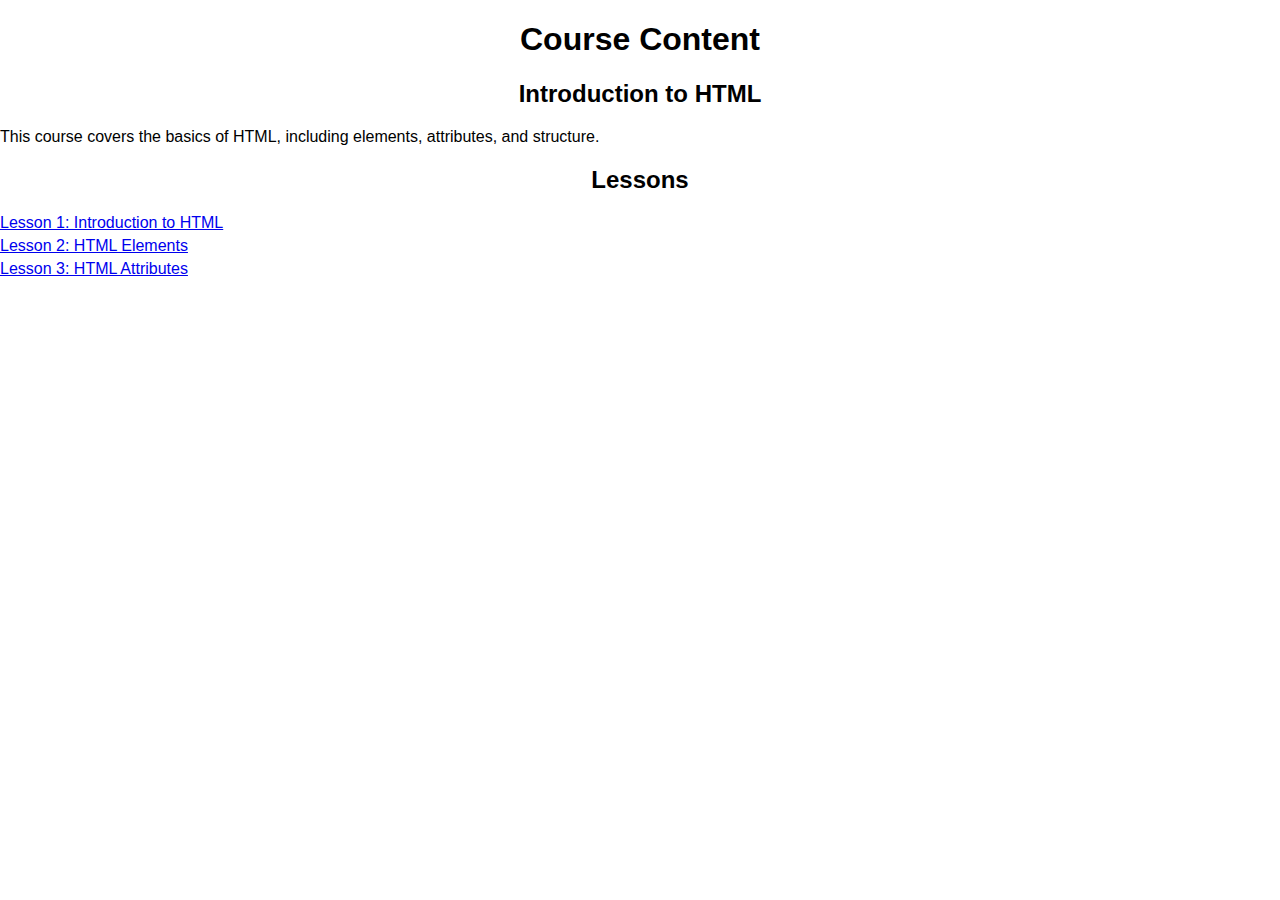
<file: course-content.html>
<!DOCTYPE html>
<html lang="en">
<head>
    <meta charset="UTF-8">
    <meta name="viewport" content="width=device-width, initial-scale=1.0">
    <title>Course Content</title>
    <!-- Link to your CSS file -->
    <link rel="stylesheet" href="style.css">
</head>
<body>
    <header>
        <h1>Course Content</h1>
        <!-- Add any navigation links here if needed -->
    </header>
    <main>
        <section id="course-details">
            <h2>Introduction to HTML</h2>
            <p>This course covers the basics of HTML, including elements, attributes, and structure.</p>
        </section>
        <section id="lessons">
            <h2>Lessons</h2>
            <ul>
                <li><a href="#">Lesson 1: Introduction to HTML</a></li>
                <li><a href="#">Lesson 2: HTML Elements</a></li>
                <li><a href="#">Lesson 3: HTML Attributes</a></li>
                <!-- Add more lessons as needed -->
            </ul>
        </section>
    </main>
    <!-- Link to your JavaScript file -->
    <script src="script.js"></script>
</body>
</html>
</file>
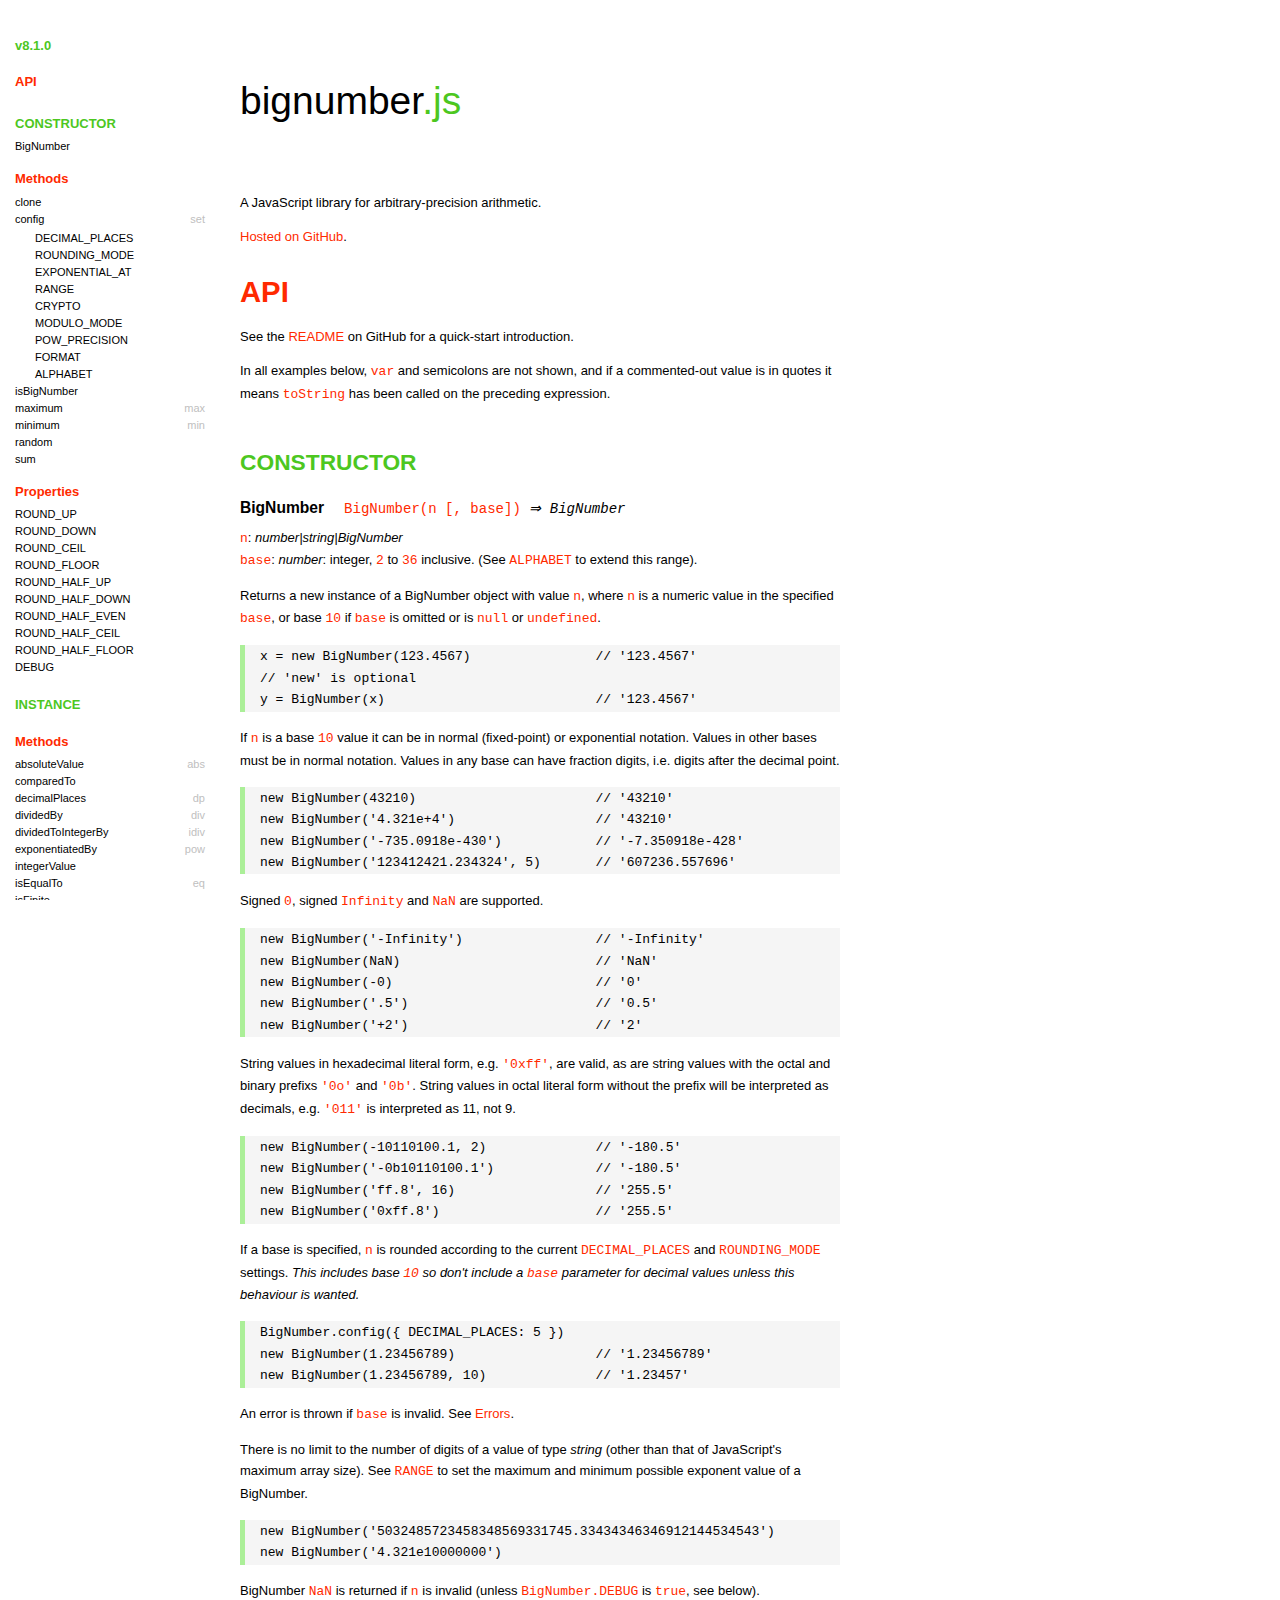
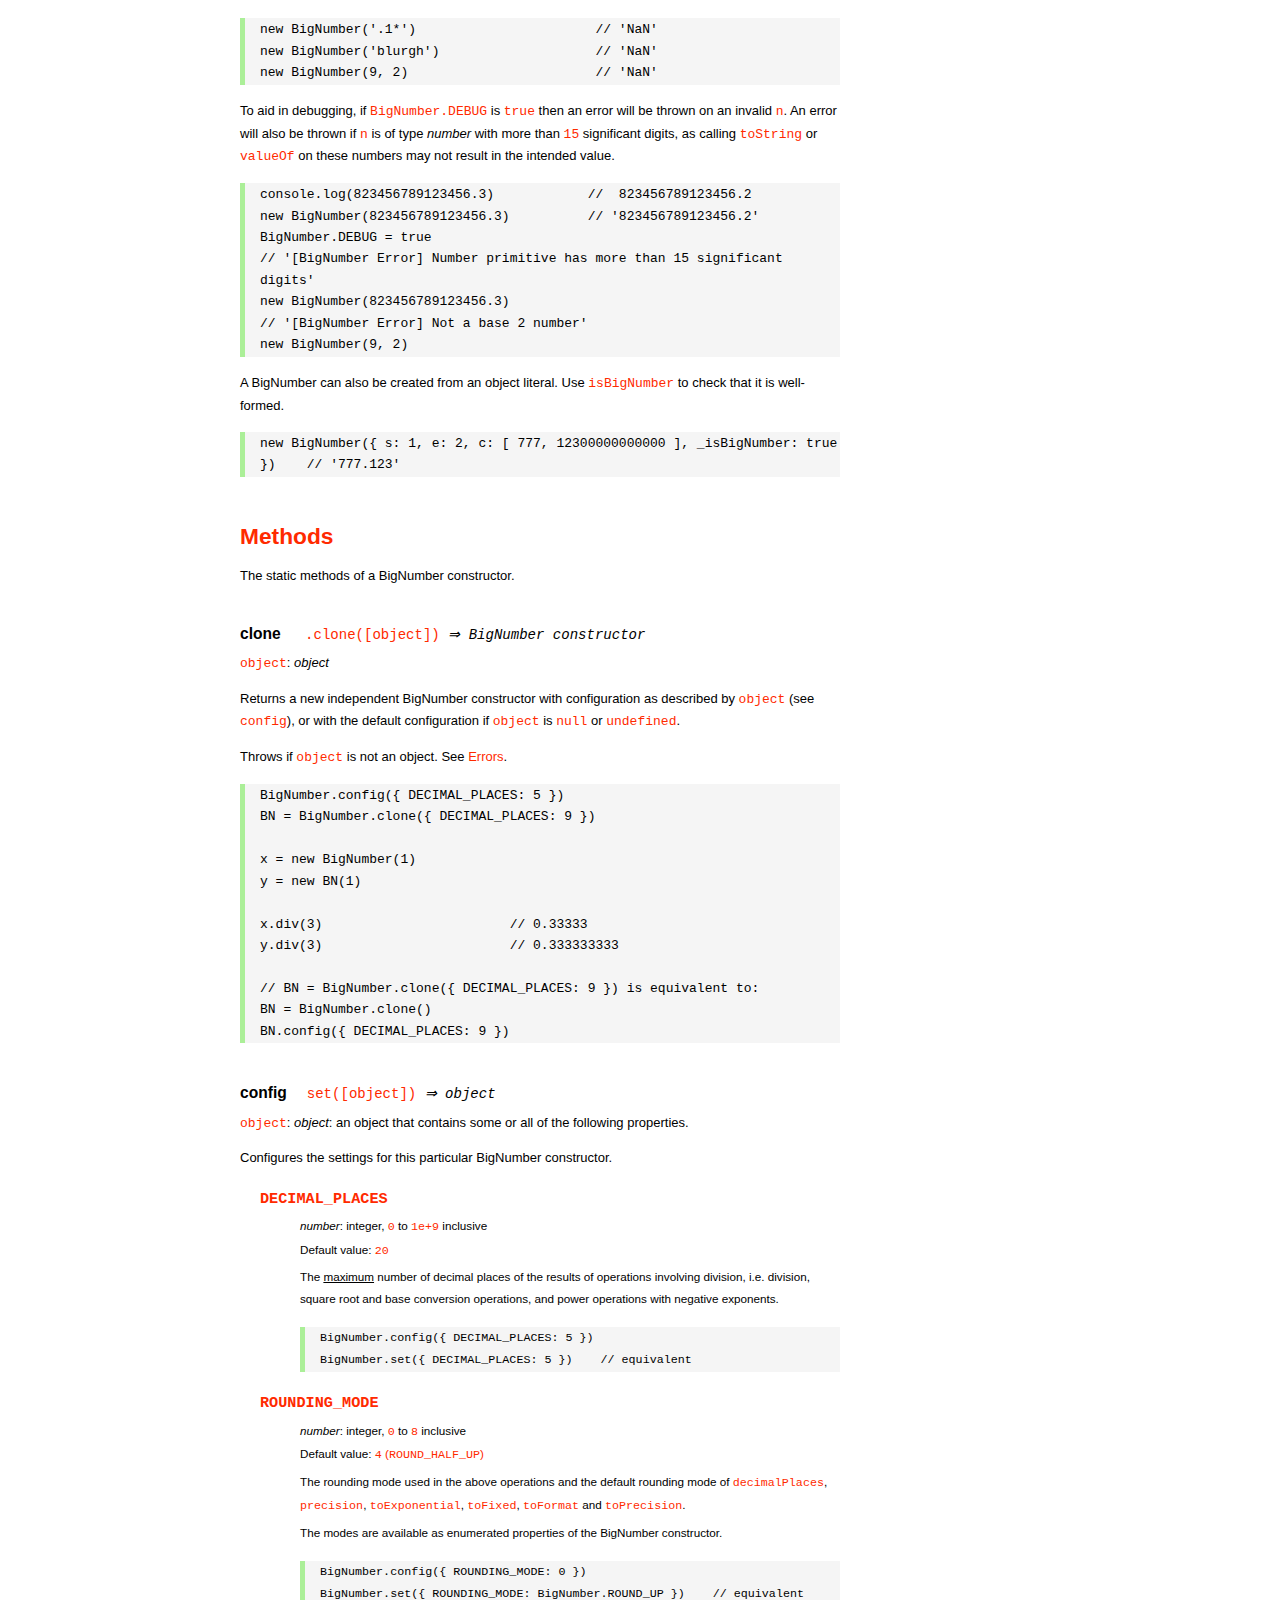
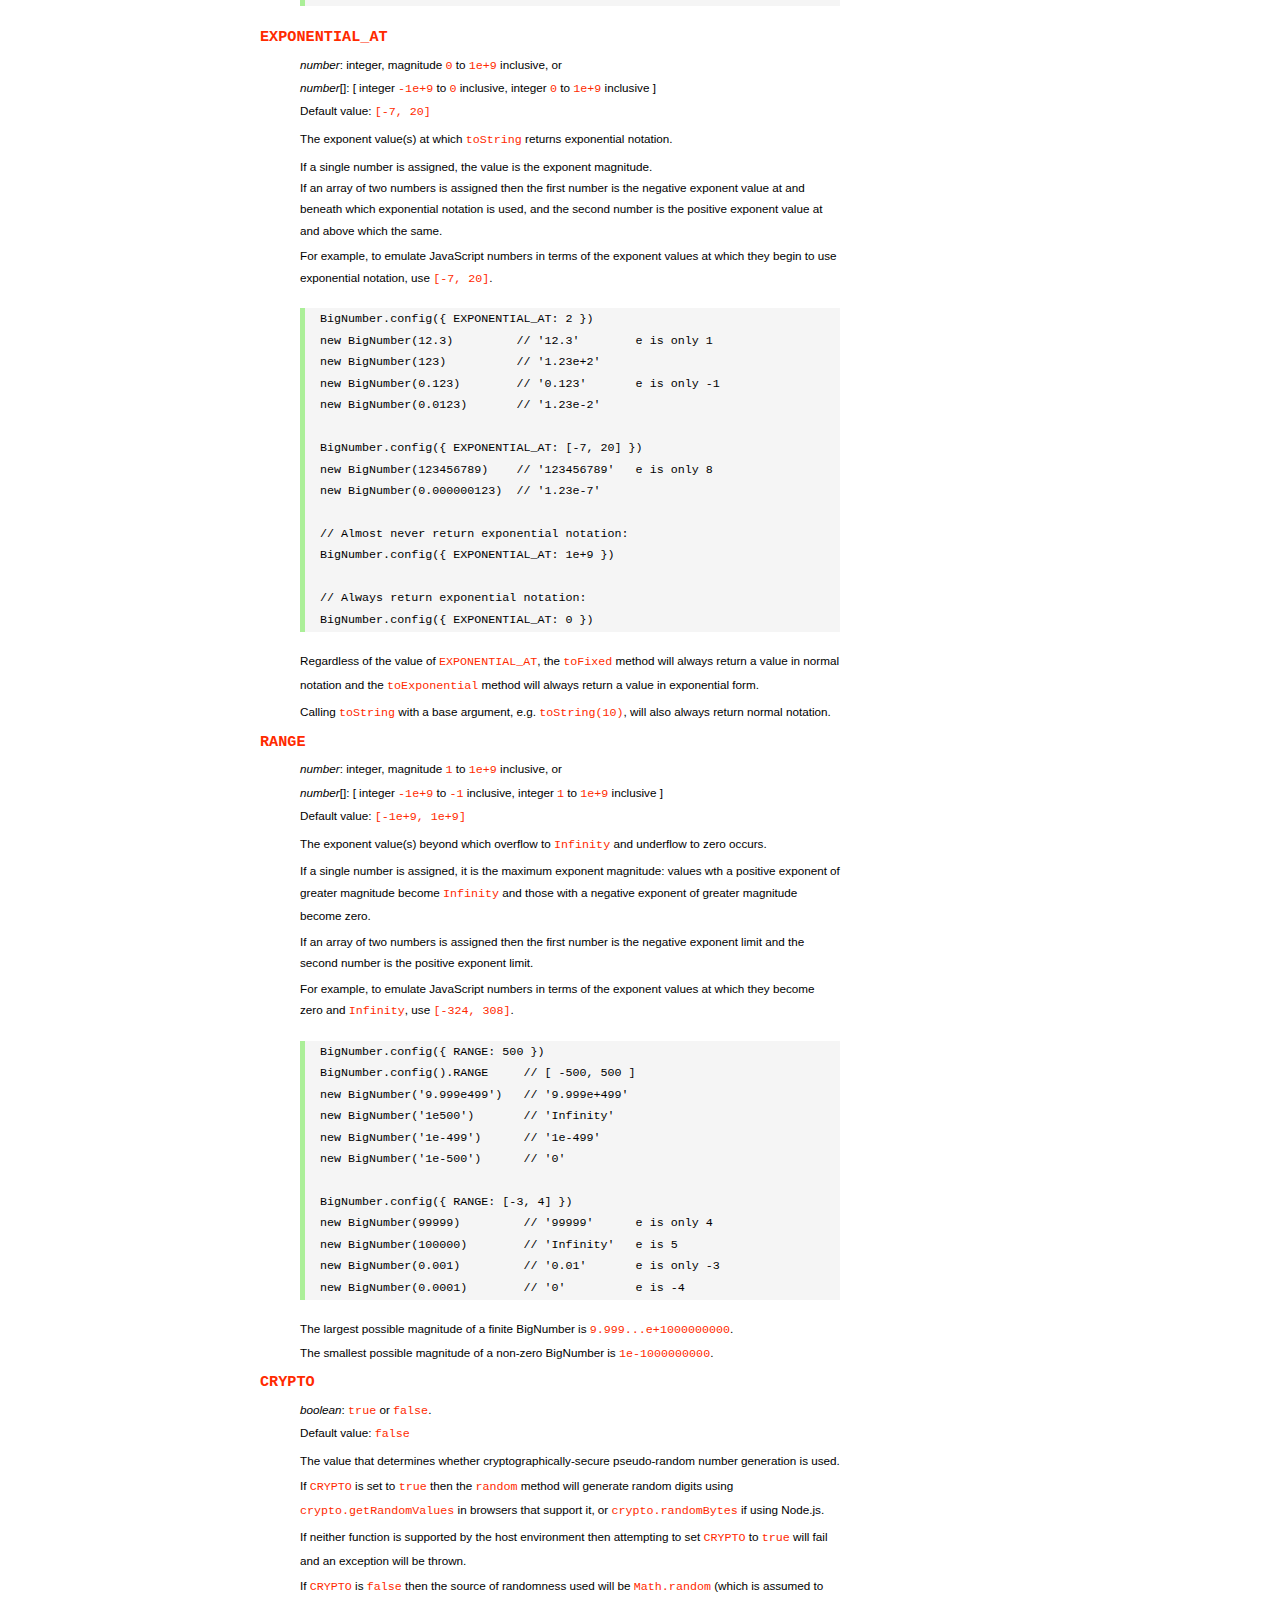
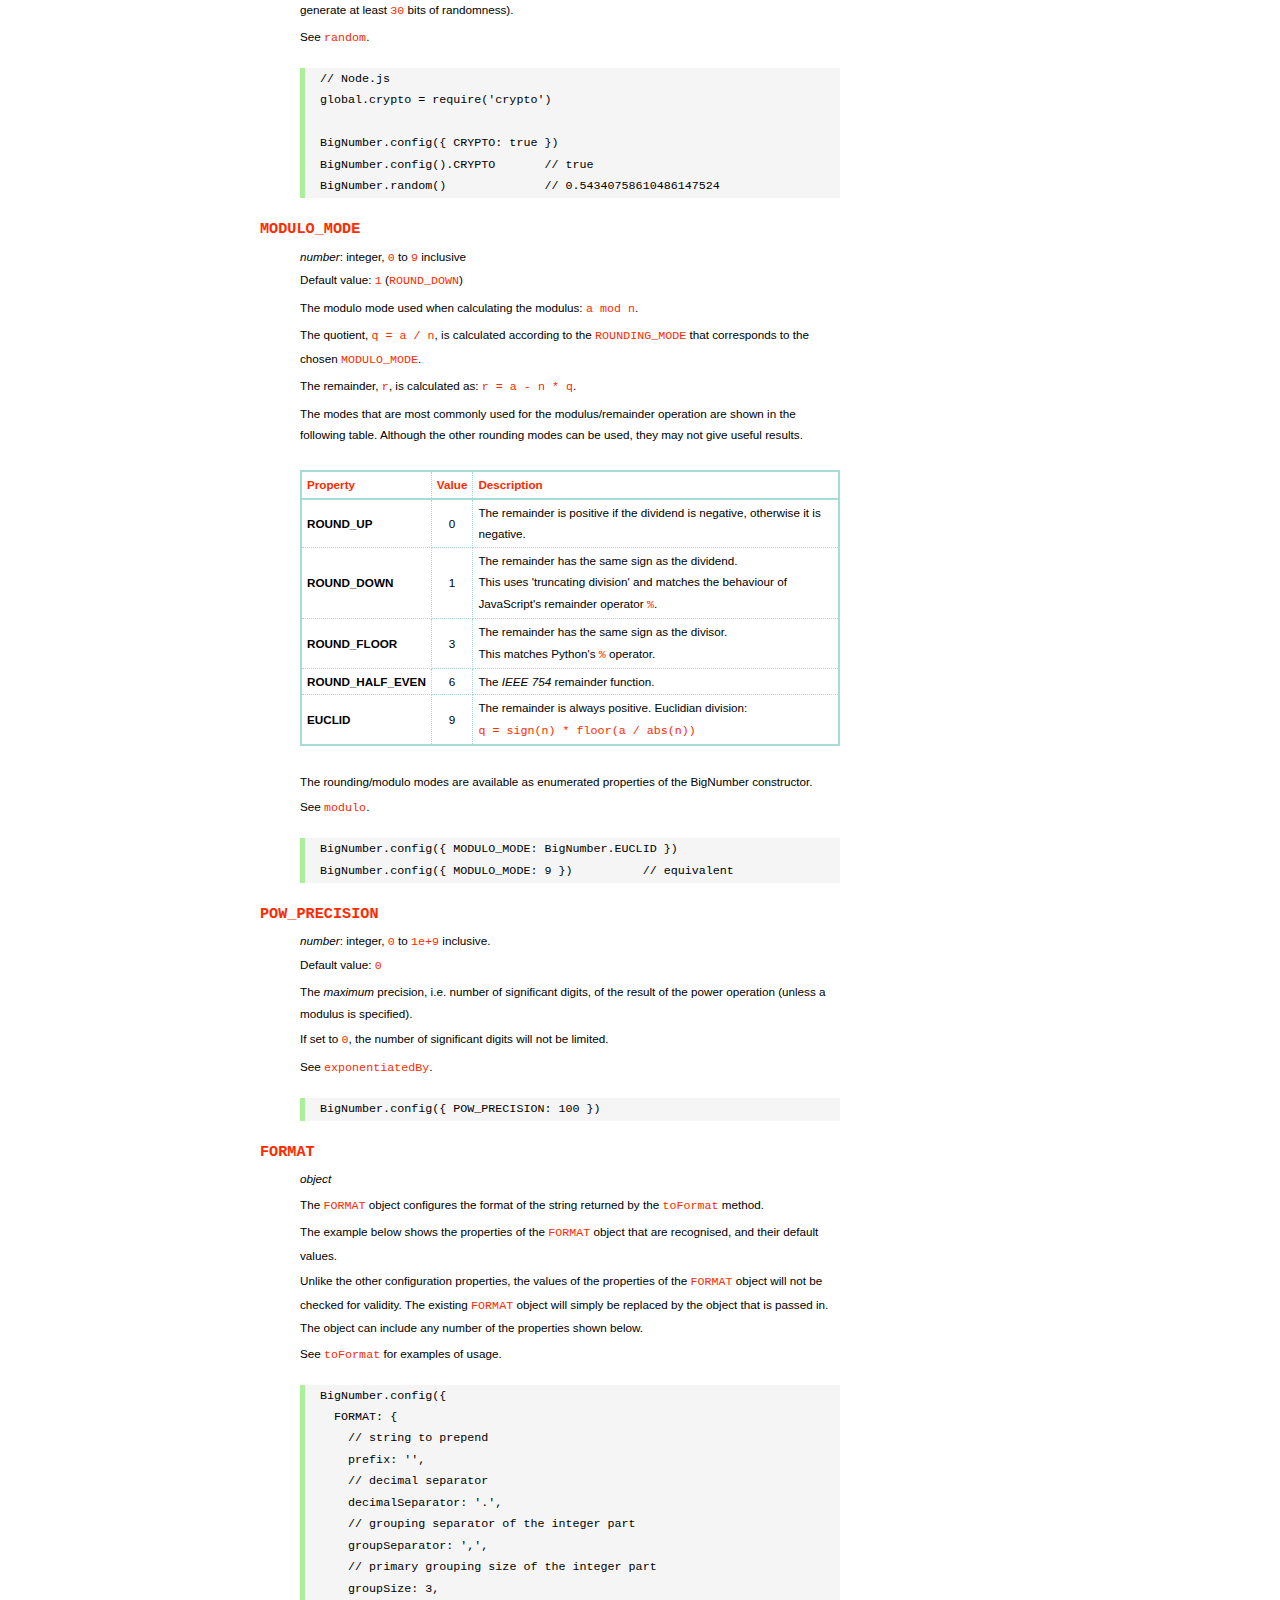
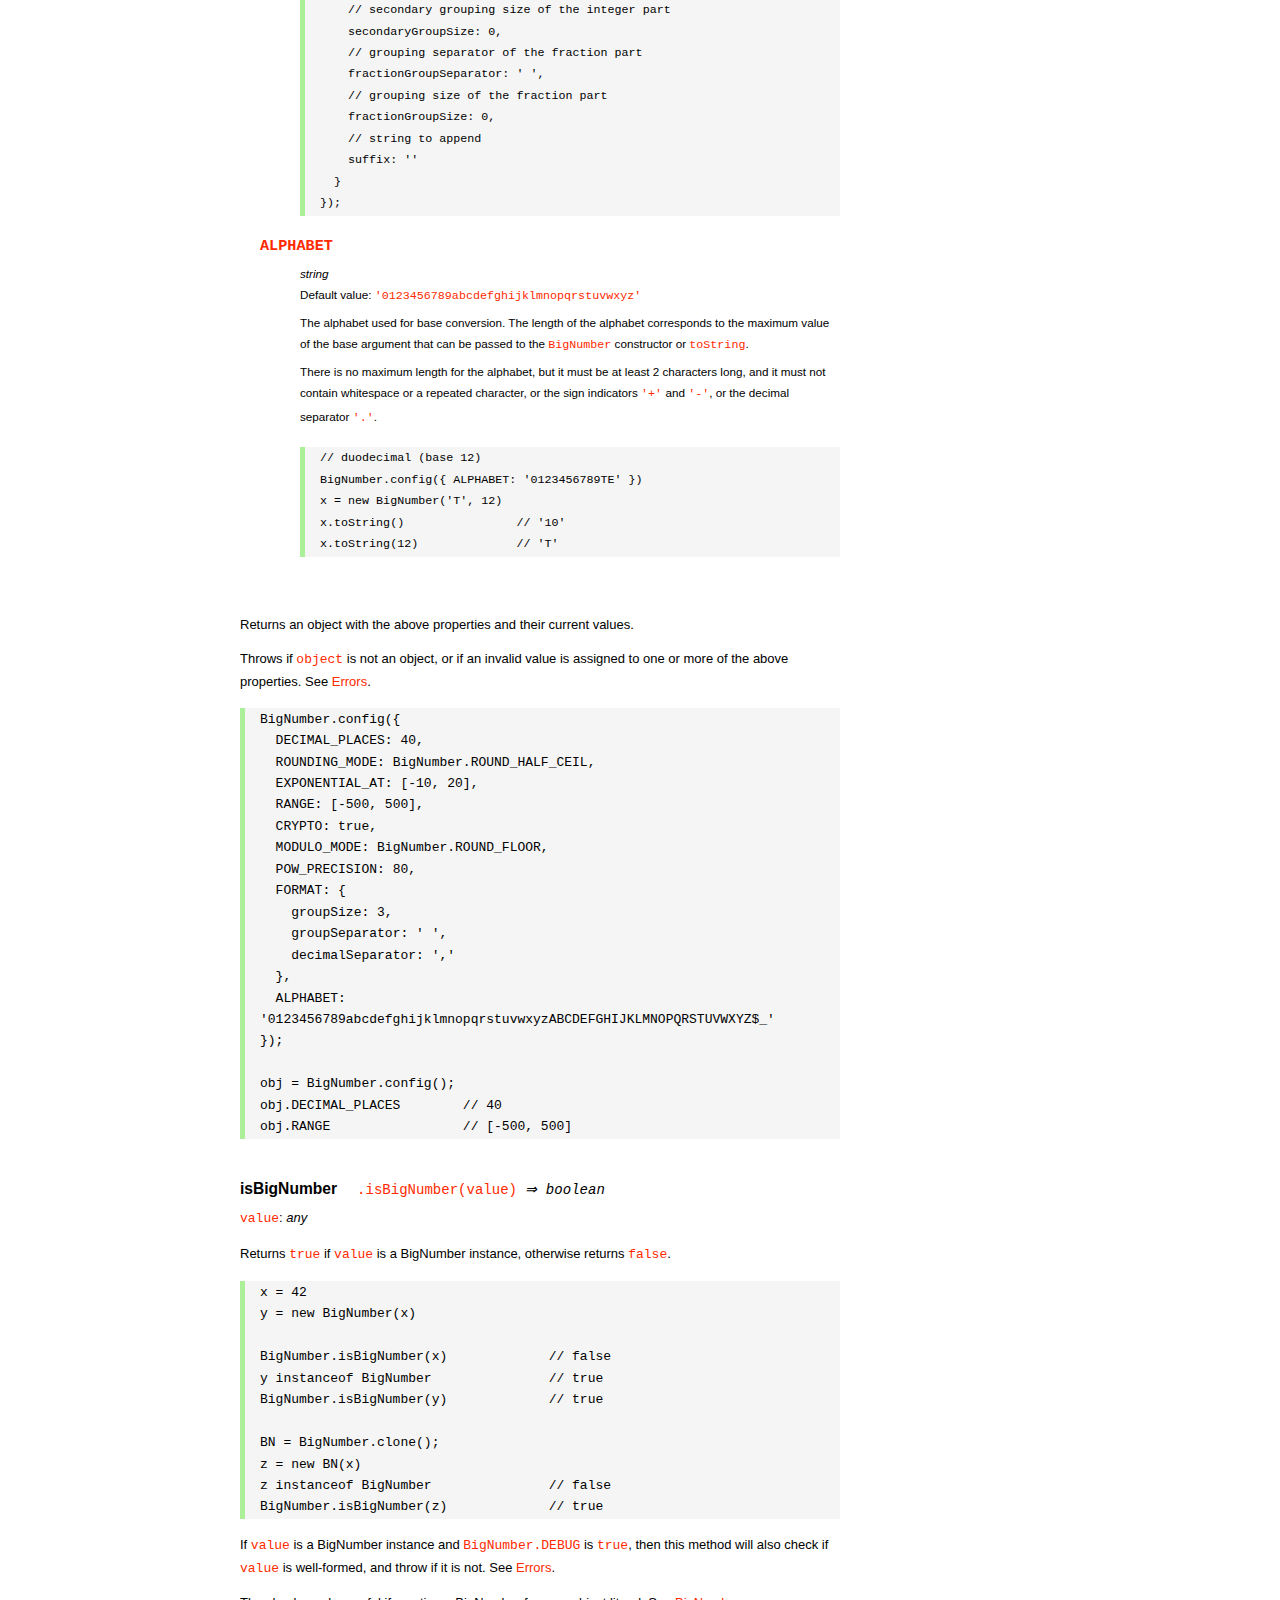
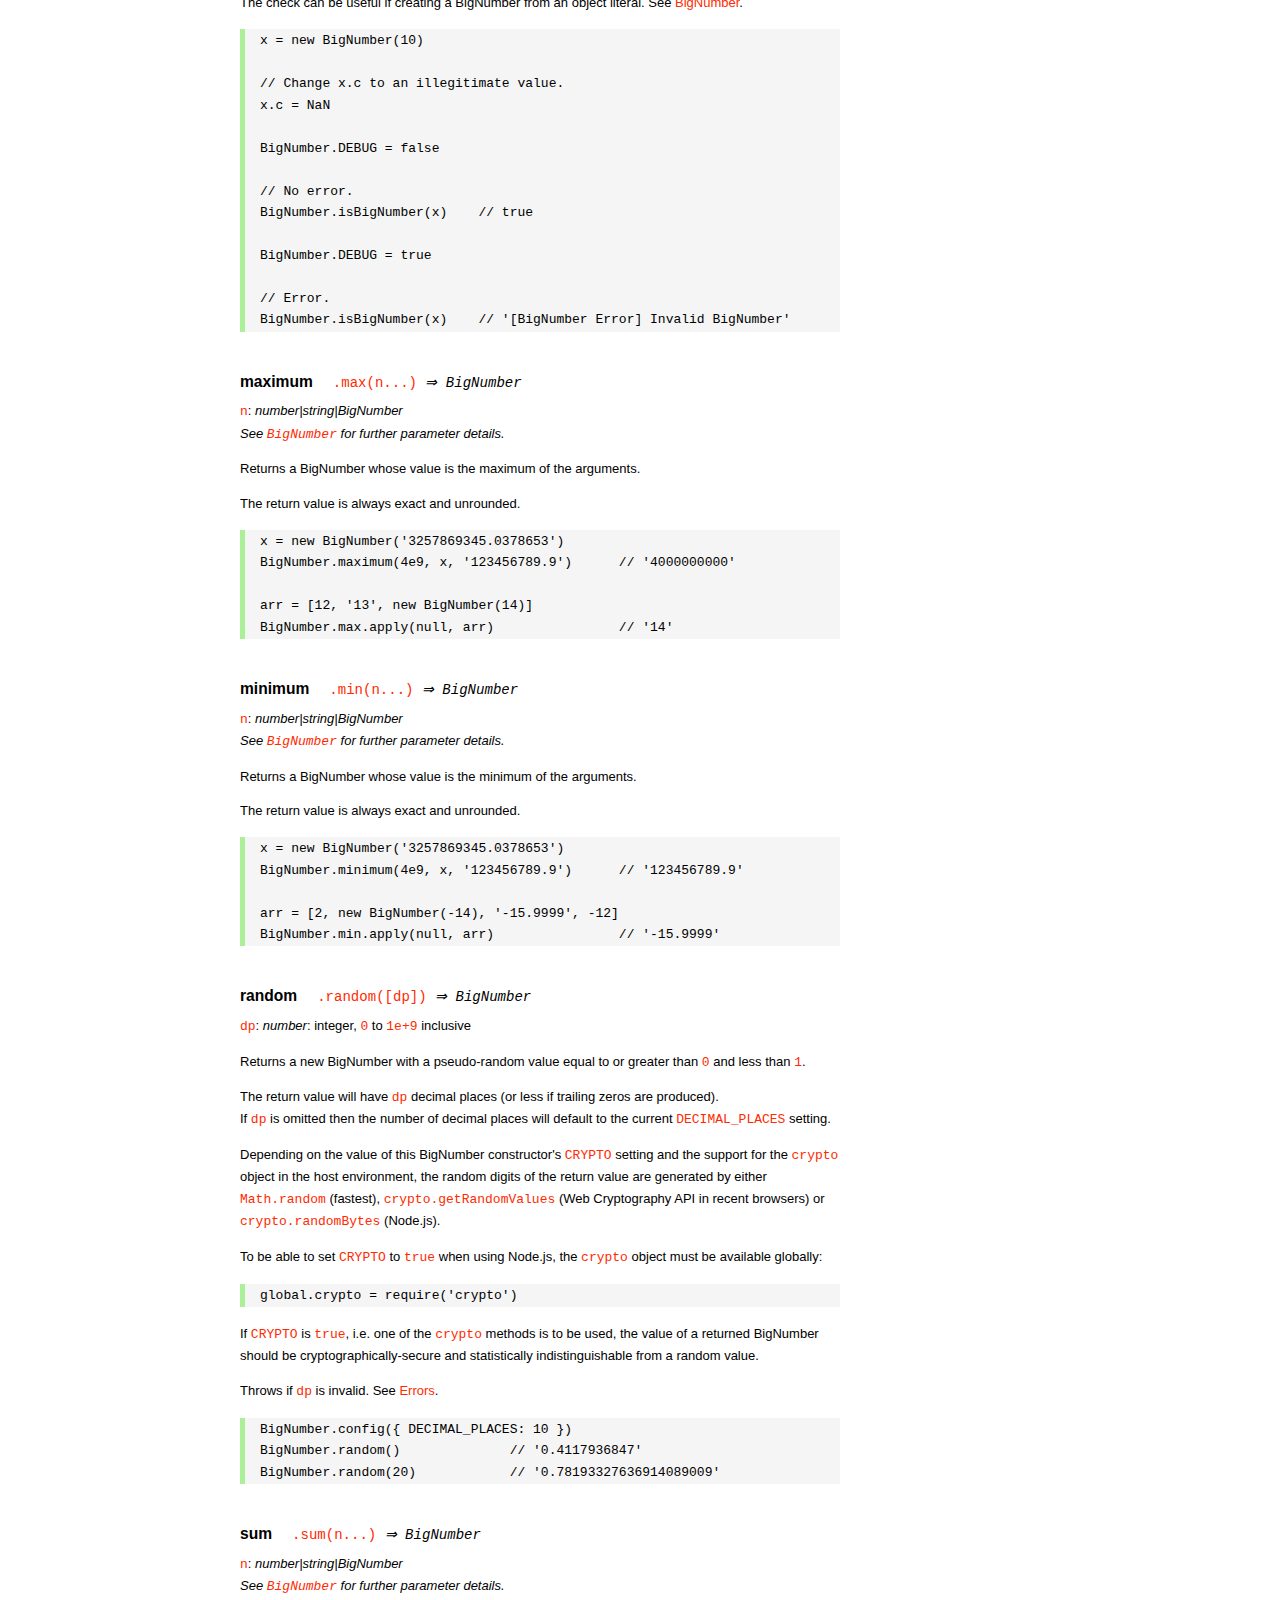
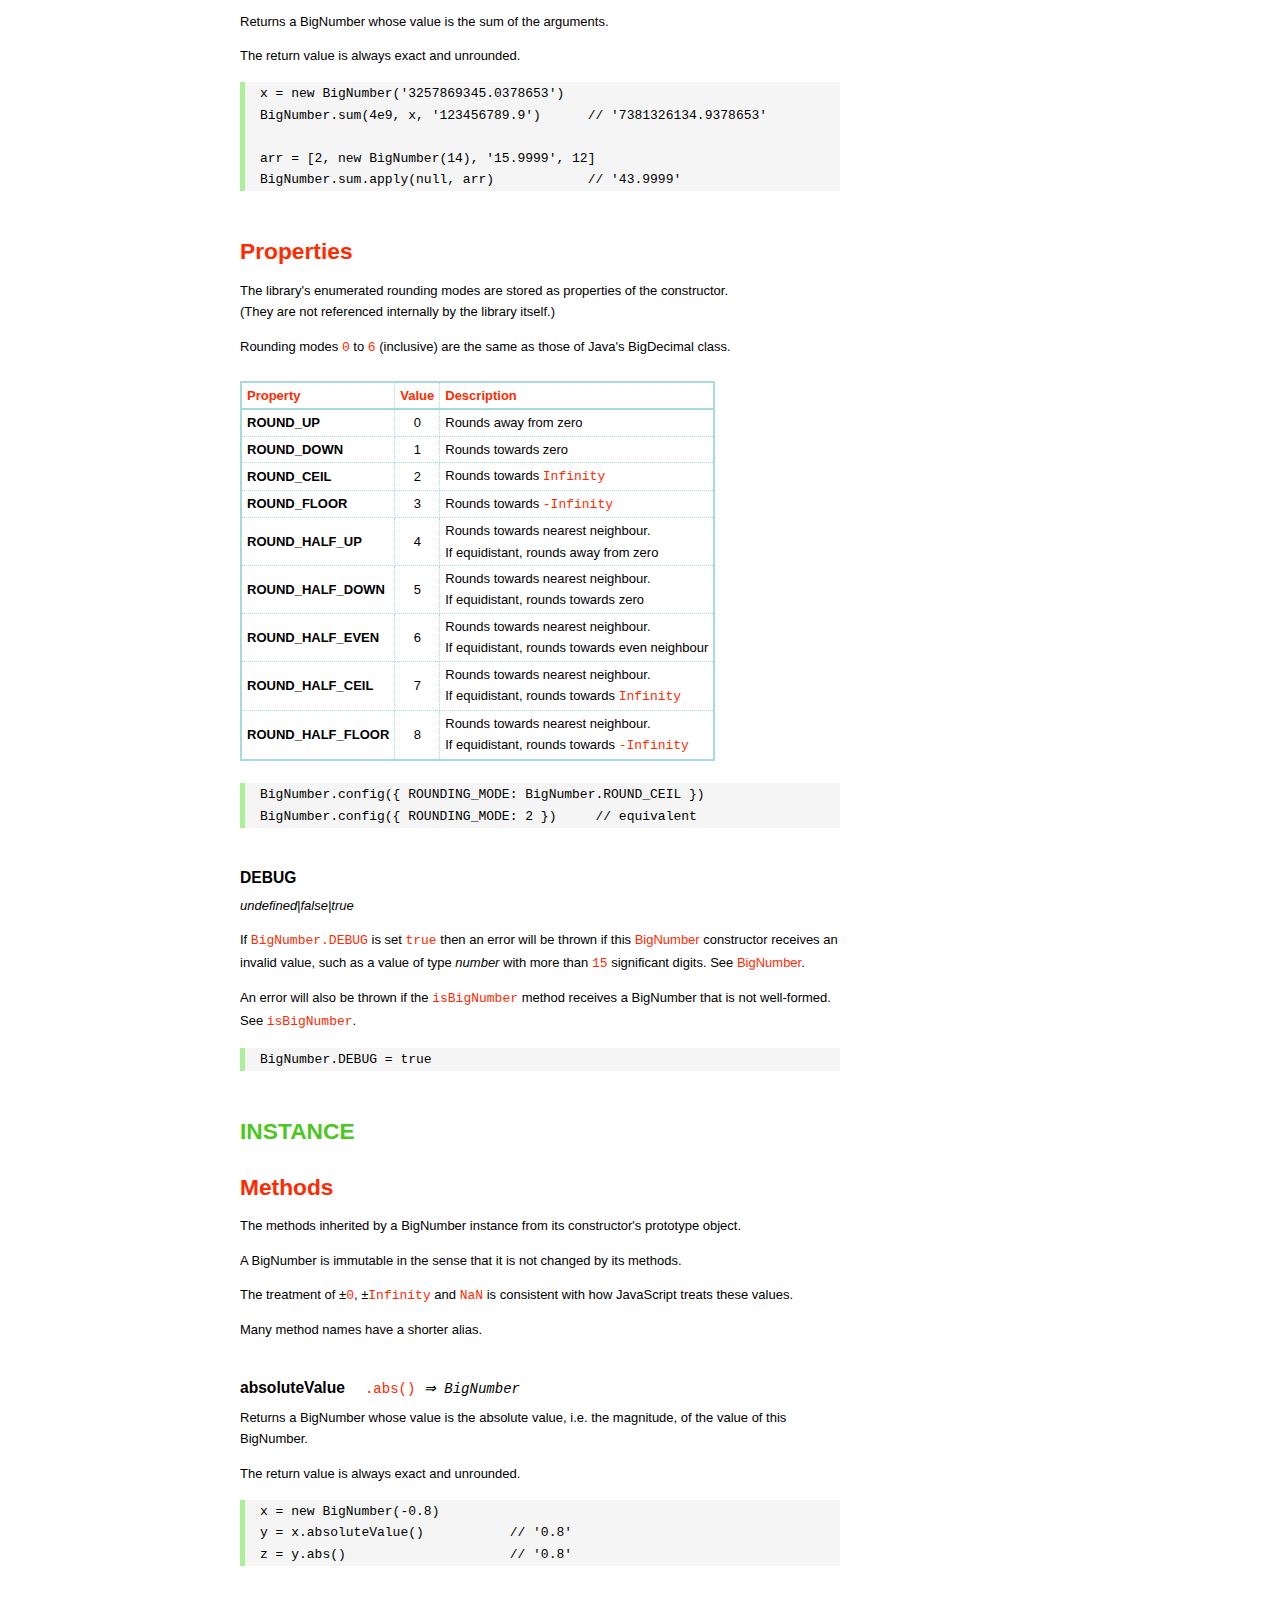
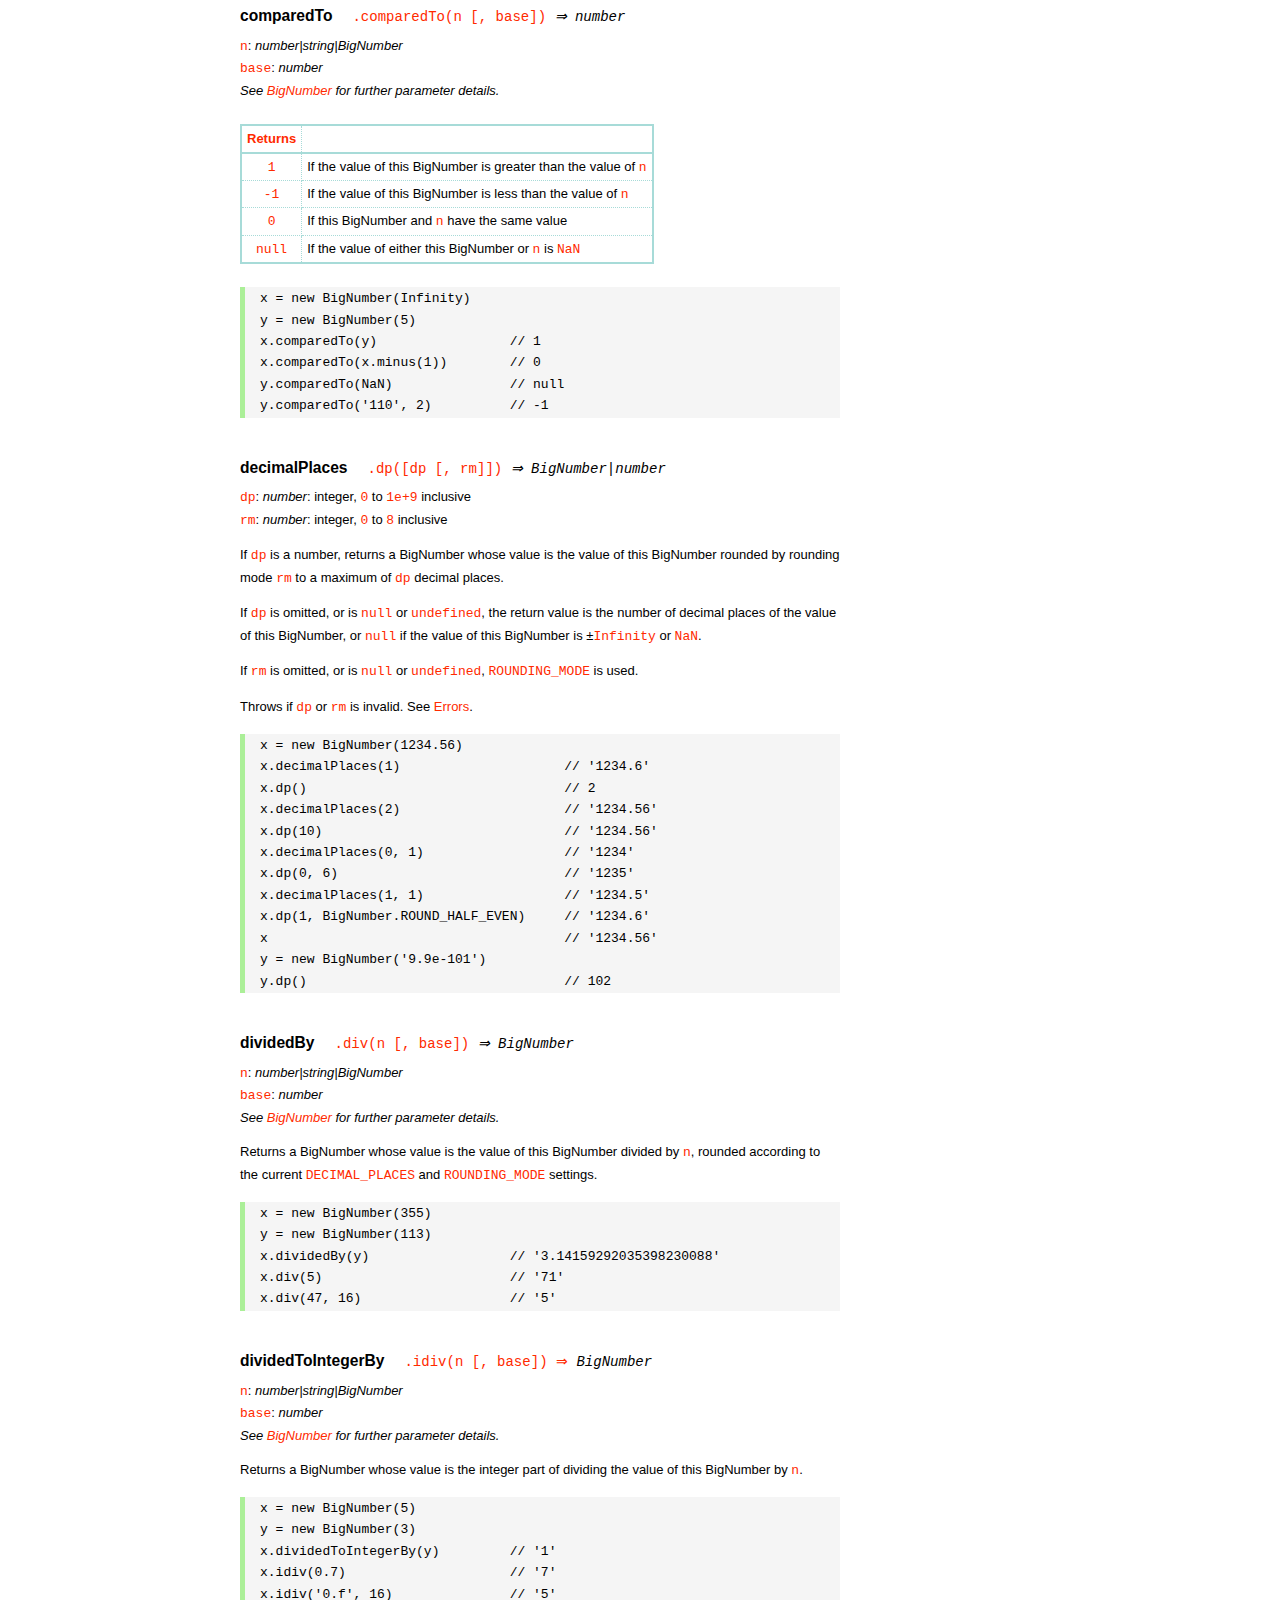
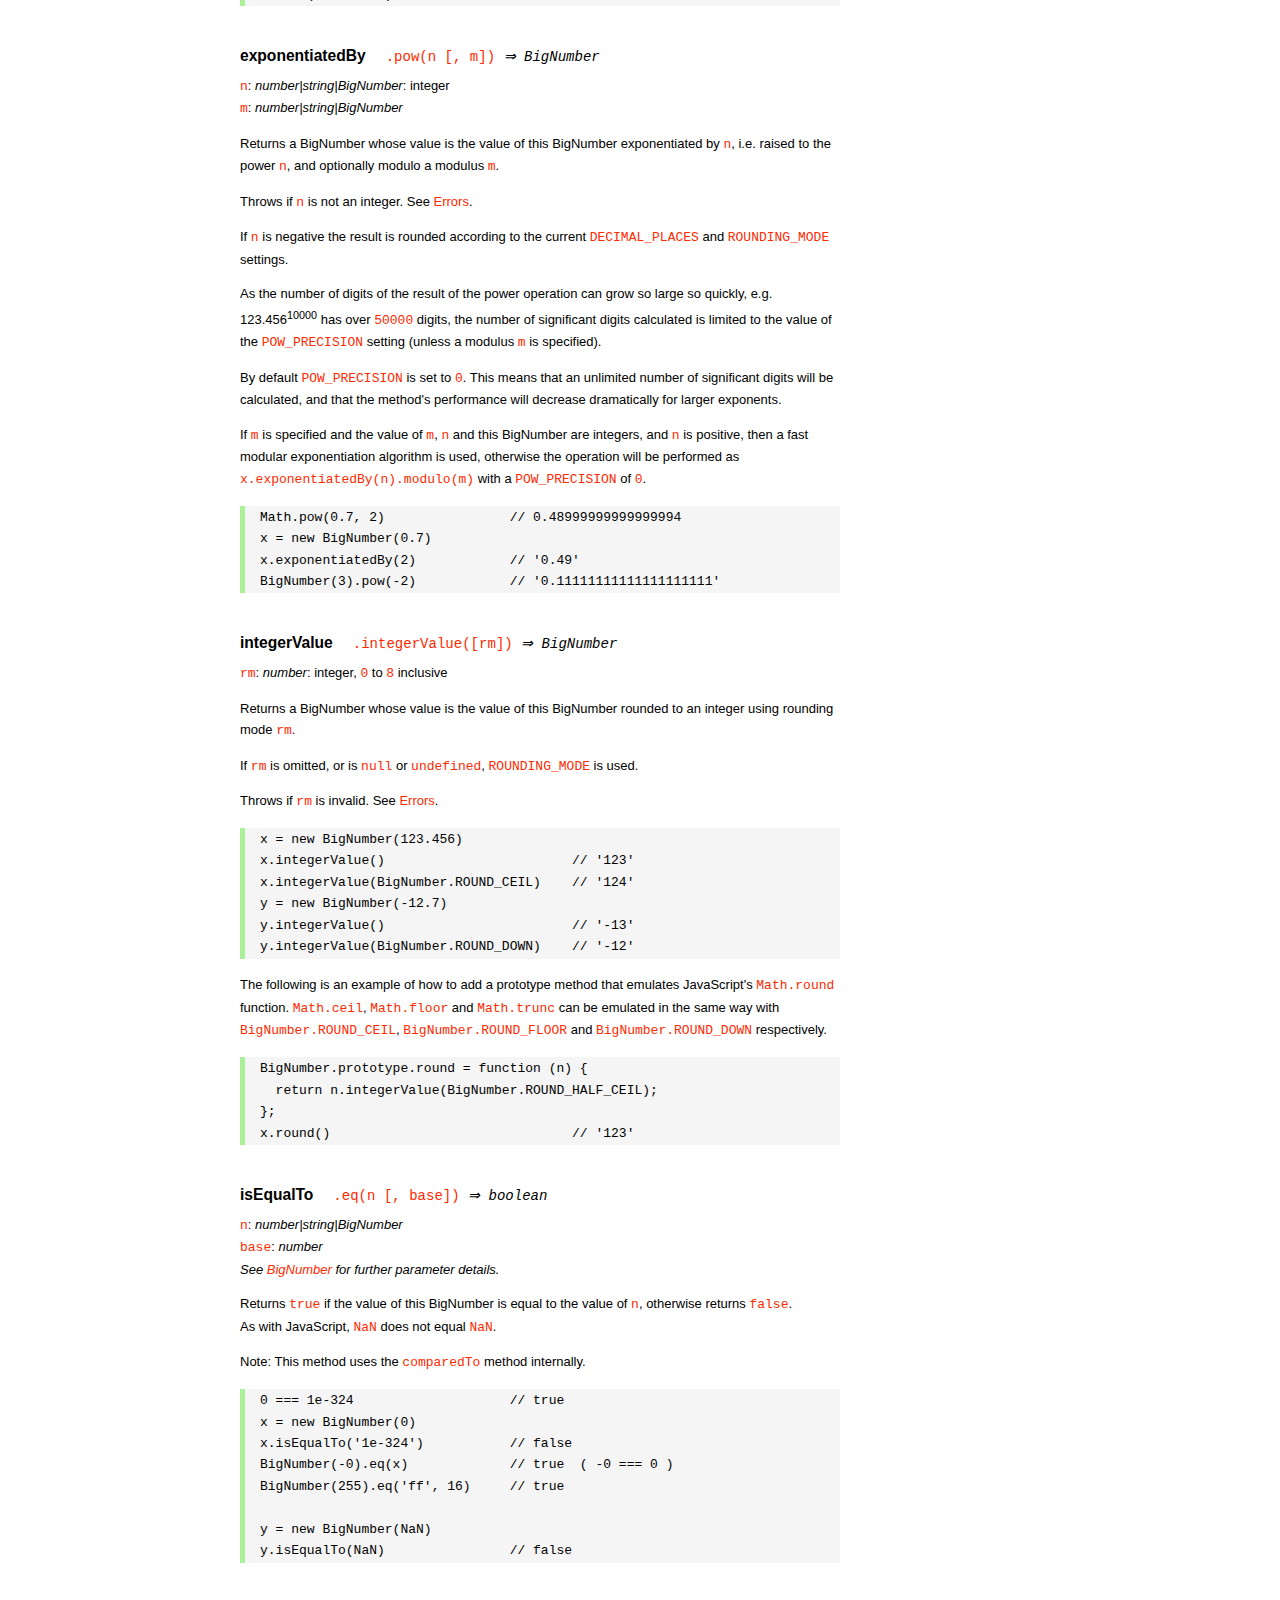
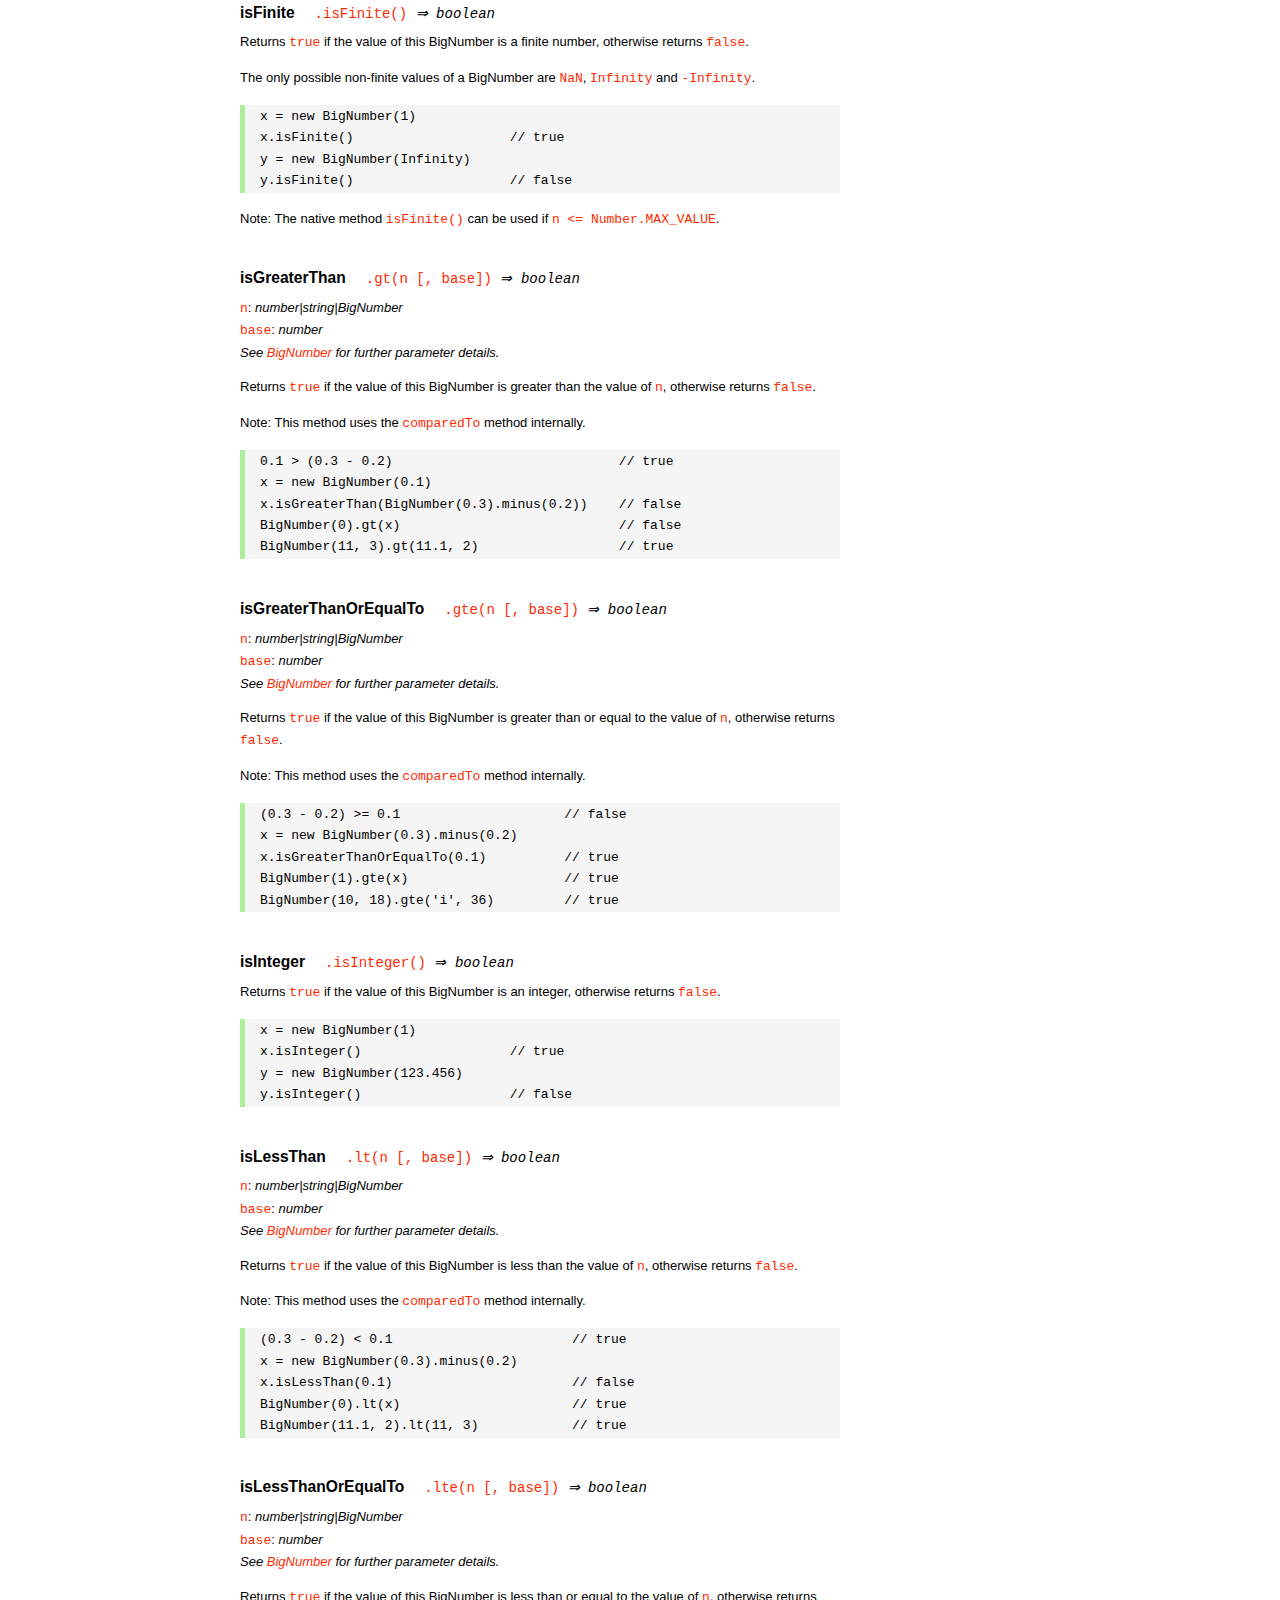
<file: learning-management-app/node_modules/bignumber.js/doc/API.html>
<!DOCTYPE HTML>
<html>
<head>
<meta charset="utf-8">
<meta http-equiv="X-UA-Compatible" content="IE=edge">
<meta name="Author" content="M Mclaughlin">
<title>bignumber.js API</title>
<style>
html{font-size:100%}
body{background:#fff;font-family:"Helvetica Neue",Helvetica,Arial,sans-serif;font-size:13px;
  line-height:1.65em;min-height:100%;margin:0}
body,i{color:#000}
.nav{background:#fff;position:fixed;top:0;bottom:0;left:0;width:200px;overflow-y:auto;
  padding:15px 0 30px 15px}
div.container{width:600px;margin:50px 0 50px 240px}
p{margin:0 0 1em;width:600px}
pre,ul{margin:1em 0}
h1,h2,h3,h4,h5{margin:0;padding:1.5em 0 0}
h1,h2{padding:.75em 0}
h1{font:400 3em Verdana,sans-serif;color:#000;margin-bottom:1em}
h2{font-size:2.25em;color:#ff2a00}
h3{font-size:1.75em;color:#4dc71f}
h4{font-size:1.75em;color:#ff2a00;padding-bottom:.75em}
h5{font-size:1.2em;margin-bottom:.4em}
h6{font-size:1.1em;margin-bottom:0.8em;padding:0.5em 0}
dd{padding-top:.35em}
dt{padding-top:.5em}
b{font-weight:700}
dt b{font-size:1.3em}
a,a:visited{color:#ff2a00;text-decoration:none}
a:active,a:hover{outline:0;text-decoration:underline}
.nav a,.nav b,.nav a:visited{display:block;color:#ff2a00;font-weight:700; margin-top:15px}
.nav b{color:#4dc71f;margin-top:20px;cursor:default;width:auto}
ul{list-style-type:none;padding:0 0 0 20px}
.nav ul{line-height:14px;padding-left:0;margin:5px 0 0}
.nav ul a,.nav ul a:visited,span{display:inline;color:#000;font-family:Verdana,Geneva,sans-serif;
  font-size:11px;font-weight:400;margin:0}
.inset,ul.inset{margin-left:20px}
.inset{font-size:.9em}
.nav li{width:auto;margin:0 0 3px}
.alias{font-style:italic;margin-left:20px}
table{border-collapse:collapse;border-spacing:0;border:2px solid #a7dbd8;margin:1.75em 0;padding:0}
td,th{text-align:left;margin:0;padding:2px 5px;border:1px dotted #a7dbd8}
th{border-top:2px solid #a7dbd8;border-bottom:2px solid #a7dbd8;color:#ff2a00}
code,pre{font-family:Consolas, monaco, monospace;font-weight:400}
pre{background:#f5f5f5;white-space:pre-wrap;word-wrap:break-word;border-left:5px solid #abef98;
  padding:1px 0 1px 15px;margin:1.2em 0}
code,.nav-title{color:#ff2a00}
.end{margin-bottom:25px}
.centre{text-align:center}
.error-table{font-size:13px;width:100%}
#faq{margin:3em 0 0}
li span{float:right;margin-right:10px;color:#c0c0c0}
#js{font:inherit;color:#4dc71f}
</style>
</head>
<body>

  <div class="nav">

    <b>v8.1.0</b>

	<a class='nav-title' href="#">API</a>

    <b> CONSTRUCTOR </b>
    <ul>
      <li><a href="#bignumber">BigNumber</a></li>
    </ul>

    <a href="#methods">Methods</a>
    <ul>
      <li><a href="#clone">clone</a></li>
      <li><a href="#config" >config</a><span>set</span></li>
      <li>
        <ul class="inset">
          <li><a href="#decimal-places">DECIMAL_PLACES</a></li>
          <li><a href="#rounding-mode" >ROUNDING_MODE</a></li>
          <li><a href="#exponential-at">EXPONENTIAL_AT</a></li>
          <li><a href="#range"         >RANGE</a></li>
          <li><a href="#crypto"        >CRYPTO</a></li>
          <li><a href="#modulo-mode"   >MODULO_MODE</a></li>
          <li><a href="#pow-precision" >POW_PRECISION</a></li>
          <li><a href="#format"        >FORMAT</a></li>
          <li><a href="#alphabet"      >ALPHABET</a></li>
        </ul>
      </li>
      <li><a href="#isBigNumber">isBigNumber</a></li>
      <li><a href="#max"        >maximum</a><span>max</span></li>
      <li><a href="#min"        >minimum</a><span>min</span></li>
      <li><a href="#random"     >random</a></li>
      <li><a href="#sum"        >sum</a></li>
    </ul>

    <a href="#constructor-properties">Properties</a>
    <ul>
      <li><a href="#round-up"        >ROUND_UP</a></li>
      <li><a href="#round-down"      >ROUND_DOWN</a></li>
      <li><a href="#round-ceil"      >ROUND_CEIL</a></li>
      <li><a href="#round-floor"     >ROUND_FLOOR</a></li>
      <li><a href="#round-half-up"   >ROUND_HALF_UP</a></li>
      <li><a href="#round-half-down" >ROUND_HALF_DOWN</a></li>
      <li><a href="#round-half-even" >ROUND_HALF_EVEN</a></li>
      <li><a href="#round-half-ceil" >ROUND_HALF_CEIL</a></li>
      <li><a href="#round-half-floor">ROUND_HALF_FLOOR</a></li>
      <li><a href="#debug"           >DEBUG</a></li>
    </ul>

    <b> INSTANCE </b>

    <a href="#prototype-methods">Methods</a>
    <ul>
      <li><a href="#abs"    >absoluteValue         </a><span>abs</span>  </li>
      <li><a href="#cmp"    >comparedTo            </a>                  </li>
      <li><a href="#dp"     >decimalPlaces         </a><span>dp</span>   </li>
      <li><a href="#div"    >dividedBy             </a><span>div</span>  </li>
      <li><a href="#divInt" >dividedToIntegerBy    </a><span>idiv</span> </li>
      <li><a href="#pow"    >exponentiatedBy       </a><span>pow</span>  </li>
      <li><a href="#int"    >integerValue          </a>                  </li>
      <li><a href="#eq"     >isEqualTo             </a><span>eq</span>   </li>
      <li><a href="#isF"    >isFinite              </a>                  </li>
      <li><a href="#gt"     >isGreaterThan         </a><span>gt</span>   </li>
      <li><a href="#gte"    >isGreaterThanOrEqualTo</a><span>gte</span>  </li>
      <li><a href="#isInt"  >isInteger             </a>                  </li>
      <li><a href="#lt"     >isLessThan            </a><span>lt</span>   </li>
      <li><a href="#lte"    >isLessThanOrEqualTo   </a><span>lte</span>  </li>
      <li><a href="#isNaN"  >isNaN                 </a>                  </li>
      <li><a href="#isNeg"  >isNegative            </a>                  </li>
      <li><a href="#isPos"  >isPositive            </a>                  </li>
      <li><a href="#isZ"    >isZero                </a>                  </li>
      <li><a href="#minus"  >minus                 </a>                  </li>
      <li><a href="#mod"    >modulo                </a><span>mod</span>  </li>
      <li><a href="#times"  >multipliedBy          </a><span>times</span></li>
      <li><a href="#neg"    >negated               </a>                  </li>
      <li><a href="#plus"   >plus                  </a>                  </li>
      <li><a href="#sd"     >precision             </a><span>sd</span>   </li>
      <li><a href="#shift"  >shiftedBy             </a>                  </li>
      <li><a href="#sqrt"   >squareRoot            </a><span>sqrt</span> </li>
      <li><a href="#toE"    >toExponential         </a>                  </li>
      <li><a href="#toFix"  >toFixed               </a>                  </li>
      <li><a href="#toFor"  >toFormat              </a>                  </li>
      <li><a href="#toFr"   >toFraction            </a>                  </li>
      <li><a href="#toJSON" >toJSON                </a>                  </li>
      <li><a href="#toN"    >toNumber              </a>                  </li>
      <li><a href="#toP"    >toPrecision           </a>                  </li>
      <li><a href="#toS"    >toString              </a>                  </li>
      <li><a href="#valueOf">valueOf               </a>                  </li>
    </ul>

    <a href="#instance-properties">Properties</a>
    <ul>
      <li><a href="#coefficient">c: coefficient</a></li>
      <li><a href="#exponent"   >e: exponent</a></li>
      <li><a href="#sign"       >s: sign</a></li>
    </ul>

    <a href="#zero-nan-infinity">Zero, NaN &amp; Infinity</a>
    <a href="#Errors">Errors</a>
    <a href="#type-coercion">Type coercion</a>
    <a class='end' href="#faq">FAQ</a>

  </div>

  <div class="container">

    <h1>bignumber<span id='js'>.js</span></h1>

    <p>A JavaScript library for arbitrary-precision arithmetic.</p>
    <p><a href="https://github.com/MikeMcl/bignumber.js">Hosted on GitHub</a>. </p>

    <h2>API</h2>

    <p>
      See the <a href='https://github.com/MikeMcl/bignumber.js'>README</a> on GitHub for a
      quick-start introduction.
    </p>
    <p>
      In all examples below, <code>var</code> and semicolons are not shown, and if a commented-out
      value is in quotes it means <code>toString</code> has been called on the preceding expression.
    </p>


    <h3>CONSTRUCTOR</h3>


    <h5 id="bignumber">
      BigNumber<code class='inset'>BigNumber(n [, base]) <i>&rArr; BigNumber</i></code>
    </h5>
    <p>
      <code>n</code>: <i>number|string|BigNumber</i><br />
      <code>base</code>: <i>number</i>: integer, <code>2</code> to <code>36</code> inclusive. (See
      <a href='#alphabet'><code>ALPHABET</code></a> to extend this range).
    </p>
    <p>
      Returns a new instance of a BigNumber object with value <code>n</code>, where <code>n</code>
      is a numeric value in the specified <code>base</code>, or base <code>10</code> if
      <code>base</code> is omitted or is <code>null</code> or <code>undefined</code>.
    </p>
    <pre>
x = new BigNumber(123.4567)                // '123.4567'
// 'new' is optional
y = BigNumber(x)                           // '123.4567'</pre>
    <p>
      If <code>n</code> is a base <code>10</code> value it can be in normal (fixed-point) or
      exponential notation. Values in other bases must be in normal notation. Values in any base can
      have fraction digits, i.e. digits after the decimal point.
    </p>
    <pre>
new BigNumber(43210)                       // '43210'
new BigNumber('4.321e+4')                  // '43210'
new BigNumber('-735.0918e-430')            // '-7.350918e-428'
new BigNumber('123412421.234324', 5)       // '607236.557696'</pre>
    <p>
      Signed <code>0</code>, signed <code>Infinity</code> and <code>NaN</code> are supported.
    </p>
    <pre>
new BigNumber('-Infinity')                 // '-Infinity'
new BigNumber(NaN)                         // 'NaN'
new BigNumber(-0)                          // '0'
new BigNumber('.5')                        // '0.5'
new BigNumber('+2')                        // '2'</pre>
    <p>
      String values in hexadecimal literal form, e.g. <code>'0xff'</code>, are valid, as are
      string values with the octal and binary prefixs <code>'0o'</code> and <code>'0b'</code>.
      String values in octal literal form without the prefix will be interpreted as
      decimals, e.g. <code>'011'</code> is interpreted as 11, not 9.
    </p>
    <pre>
new BigNumber(-10110100.1, 2)              // '-180.5'
new BigNumber('-0b10110100.1')             // '-180.5'
new BigNumber('ff.8', 16)                  // '255.5'
new BigNumber('0xff.8')                    // '255.5'</pre>
    <p>
      If a base is specified, <code>n</code> is rounded according to the current
      <a href='#decimal-places'><code>DECIMAL_PLACES</code></a> and
      <a href='#rounding-mode'><code>ROUNDING_MODE</code></a> settings. <em>This includes base
      <code>10</code> so don't include a <code>base</code> parameter for decimal values unless
      this behaviour is wanted.</em>
    </p>
    <pre>BigNumber.config({ DECIMAL_PLACES: 5 })
new BigNumber(1.23456789)                  // '1.23456789'
new BigNumber(1.23456789, 10)              // '1.23457'</pre>
    <p>An error is thrown if <code>base</code> is invalid. See <a href='#Errors'>Errors</a>.</p>
    <p>
      There is no limit to the number of digits of a value of type <em>string</em> (other than
      that of JavaScript's maximum array size). See <a href='#range'><code>RANGE</code></a> to set
      the maximum and minimum possible exponent value of a BigNumber.
    </p>
    <pre>
new BigNumber('5032485723458348569331745.33434346346912144534543')
new BigNumber('4.321e10000000')</pre>
    <p>BigNumber <code>NaN</code> is returned if <code>n</code> is invalid
    (unless <code>BigNumber.DEBUG</code> is <code>true</code>, see below).</p>
    <pre>
new BigNumber('.1*')                       // 'NaN'
new BigNumber('blurgh')                    // 'NaN'
new BigNumber(9, 2)                        // 'NaN'</pre>
    <p>
      To aid in debugging, if <code>BigNumber.DEBUG</code> is <code>true</code> then an error will
      be thrown on an invalid <code>n</code>. An error will also be thrown if <code>n</code> is of
      type <em>number</em> with more than <code>15</code> significant digits, as calling
      <code><a href='#toS'>toString</a></code> or <code><a href='#valueOf'>valueOf</a></code> on
      these numbers may not result in the intended value.
    </p>
      <pre>
console.log(823456789123456.3)            //  823456789123456.2
new BigNumber(823456789123456.3)          // '823456789123456.2'
BigNumber.DEBUG = true
// '[BigNumber Error] Number primitive has more than 15 significant digits'
new BigNumber(823456789123456.3)
// '[BigNumber Error] Not a base 2 number'
new BigNumber(9, 2)</pre>
    <p>
      A BigNumber can also be created from an object literal.
      Use <code><a href='#isBigNumber'>isBigNumber</a></code> to check that it is well-formed.
    </p>
    <pre>new BigNumber({ s: 1, e: 2, c: [ 777, 12300000000000 ], _isBigNumber: true })    // '777.123'</pre>




    <h4 id="methods">Methods</h4>
     <p>The static methods of a BigNumber constructor.</p>




    <h5 id="clone">clone
      <code class='inset'>.clone([object]) <i>&rArr; BigNumber constructor</i></code>
    </h5>
    <p><code>object</code>: <i>object</i></p>
    <p>
      Returns a new independent BigNumber constructor with configuration as described by
      <code>object</code> (see <a href='#config'><code>config</code></a>), or with the default
      configuration if <code>object</code> is <code>null</code> or <code>undefined</code>.
    </p>
    <p>
      Throws if <code>object</code> is not an object. See <a href='#Errors'>Errors</a>.
    </p>
    <pre>BigNumber.config({ DECIMAL_PLACES: 5 })
BN = BigNumber.clone({ DECIMAL_PLACES: 9 })

x = new BigNumber(1)
y = new BN(1)

x.div(3)                        // 0.33333
y.div(3)                        // 0.333333333

// BN = BigNumber.clone({ DECIMAL_PLACES: 9 }) is equivalent to:
BN = BigNumber.clone()
BN.config({ DECIMAL_PLACES: 9 })</pre>



    <h5 id="config">config<code class='inset'>set([object]) <i>&rArr; object</i></code></h5>
    <p>
      <code>object</code>: <i>object</i>: an object that contains some or all of the following
      properties.
    </p>
    <p>Configures the settings for this particular BigNumber constructor.</p>

    <dl class='inset'>
      <dt id="decimal-places"><code><b>DECIMAL_PLACES</b></code></dt>
      <dd>
        <i>number</i>: integer, <code>0</code> to <code>1e+9</code> inclusive<br />
        Default value: <code>20</code>
      </dd>
      <dd>
        The <u>maximum</u> number of decimal places of the results of operations involving
        division, i.e. division, square root and base conversion operations, and power
        operations with negative exponents.<br />
      </dd>
      <dd>
      <pre>BigNumber.config({ DECIMAL_PLACES: 5 })
BigNumber.set({ DECIMAL_PLACES: 5 })    // equivalent</pre>
      </dd>



      <dt id="rounding-mode"><code><b>ROUNDING_MODE</b></code></dt>
      <dd>
        <i>number</i>: integer, <code>0</code> to <code>8</code> inclusive<br />
        Default value: <code>4</code> <a href="#round-half-up">(<code>ROUND_HALF_UP</code>)</a>
      </dd>
      <dd>
        The rounding mode used in the above operations and the default rounding mode of
        <a href='#dp'><code>decimalPlaces</code></a>,
        <a href='#sd'><code>precision</code></a>,
        <a href='#toE'><code>toExponential</code></a>,
        <a href='#toFix'><code>toFixed</code></a>,
        <a href='#toFor'><code>toFormat</code></a> and
        <a href='#toP'><code>toPrecision</code></a>.
      </dd>
      <dd>The modes are available as enumerated properties of the BigNumber constructor.</dd>
       <dd>
      <pre>BigNumber.config({ ROUNDING_MODE: 0 })
BigNumber.set({ ROUNDING_MODE: BigNumber.ROUND_UP })    // equivalent</pre>
        </dd>



      <dt id="exponential-at"><code><b>EXPONENTIAL_AT</b></code></dt>
      <dd>
        <i>number</i>: integer, magnitude <code>0</code> to <code>1e+9</code> inclusive, or
        <br />
        <i>number</i>[]: [ integer <code>-1e+9</code> to <code>0</code> inclusive, integer
        <code>0</code> to <code>1e+9</code> inclusive ]<br />
        Default value: <code>[-7, 20]</code>
      </dd>
      <dd>
        The exponent value(s) at which <code>toString</code> returns exponential notation.
      </dd>
      <dd>
        If a single number is assigned, the value is the exponent magnitude.<br />
        If an array of two numbers is assigned then the first number is the negative exponent
        value at and beneath which exponential notation is used, and the second number is the
        positive exponent value at and above which the same.
      </dd>
      <dd>
        For example, to emulate JavaScript numbers in terms of the exponent values at which they
        begin to use exponential notation, use <code>[-7, 20]</code>.
      </dd>
      <dd>
      <pre>BigNumber.config({ EXPONENTIAL_AT: 2 })
new BigNumber(12.3)         // '12.3'        e is only 1
new BigNumber(123)          // '1.23e+2'
new BigNumber(0.123)        // '0.123'       e is only -1
new BigNumber(0.0123)       // '1.23e-2'

BigNumber.config({ EXPONENTIAL_AT: [-7, 20] })
new BigNumber(123456789)    // '123456789'   e is only 8
new BigNumber(0.000000123)  // '1.23e-7'

// Almost never return exponential notation:
BigNumber.config({ EXPONENTIAL_AT: 1e+9 })

// Always return exponential notation:
BigNumber.config({ EXPONENTIAL_AT: 0 })</pre>
      </dd>
      <dd>
        Regardless of the value of <code>EXPONENTIAL_AT</code>, the <code>toFixed</code> method
        will always return a value in normal notation and the <code>toExponential</code> method
        will always return a value in exponential form.
      </dd>
      <dd>
        Calling <code>toString</code> with a base argument, e.g. <code>toString(10)</code>, will
        also always return normal notation.
      </dd>



      <dt id="range"><code><b>RANGE</b></code></dt>
      <dd>
        <i>number</i>: integer, magnitude <code>1</code> to <code>1e+9</code> inclusive, or
        <br />
        <i>number</i>[]: [ integer <code>-1e+9</code> to <code>-1</code> inclusive, integer
        <code>1</code> to <code>1e+9</code> inclusive ]<br />
        Default value: <code>[-1e+9, 1e+9]</code>
      </dd>
      <dd>
        The exponent value(s) beyond which overflow to <code>Infinity</code> and underflow to
        zero occurs.
      </dd>
      <dd>
        If a single number is assigned, it is the maximum exponent magnitude: values wth a
        positive exponent of greater magnitude become <code>Infinity</code> and those with a
        negative exponent of greater magnitude become zero.
      <dd>
        If an array of two numbers is assigned then the first number is the negative exponent
        limit and the second number is the positive exponent limit.
      </dd>
      <dd>
        For example, to emulate JavaScript numbers in terms of the exponent values at which they
        become zero and <code>Infinity</code>, use <code>[-324, 308]</code>.
      </dd>
      <dd>
      <pre>BigNumber.config({ RANGE: 500 })
BigNumber.config().RANGE     // [ -500, 500 ]
new BigNumber('9.999e499')   // '9.999e+499'
new BigNumber('1e500')       // 'Infinity'
new BigNumber('1e-499')      // '1e-499'
new BigNumber('1e-500')      // '0'

BigNumber.config({ RANGE: [-3, 4] })
new BigNumber(99999)         // '99999'      e is only 4
new BigNumber(100000)        // 'Infinity'   e is 5
new BigNumber(0.001)         // '0.01'       e is only -3
new BigNumber(0.0001)        // '0'          e is -4</pre>
      </dd>
      <dd>
        The largest possible magnitude of a finite BigNumber is
        <code>9.999...e+1000000000</code>.<br />
        The smallest possible magnitude of a non-zero BigNumber is <code>1e-1000000000</code>.
      </dd>



      <dt id="crypto"><code><b>CRYPTO</b></code></dt>
      <dd>
        <i>boolean</i>: <code>true</code> or <code>false</code>.<br />
        Default value: <code>false</code>
      </dd>
      <dd>
        The value that determines whether cryptographically-secure pseudo-random number
        generation is used.
      </dd>
      <dd>
        If <code>CRYPTO</code> is set to <code>true</code> then the
        <a href='#random'><code>random</code></a> method will generate random digits using
        <code>crypto.getRandomValues</code> in browsers that support it, or
        <code>crypto.randomBytes</code> if using Node.js.
      </dd>
      <dd>
        If neither function is supported by the host environment then attempting to set
        <code>CRYPTO</code> to <code>true</code> will fail and an exception will be thrown.
      </dd>
      <dd>
        If <code>CRYPTO</code> is <code>false</code> then the source of randomness used will be
        <code>Math.random</code> (which is assumed to generate at least <code>30</code> bits of
        randomness).
      </dd>
      <dd>See <a href='#random'><code>random</code></a>.</dd>
      <dd>
      <pre>
// Node.js
global.crypto = require('crypto')

BigNumber.config({ CRYPTO: true })
BigNumber.config().CRYPTO       // true
BigNumber.random()              // 0.54340758610486147524</pre>
      </dd>



      <dt id="modulo-mode"><code><b>MODULO_MODE</b></code></dt>
      <dd>
        <i>number</i>: integer, <code>0</code> to <code>9</code> inclusive<br />
        Default value: <code>1</code> (<a href="#round-down"><code>ROUND_DOWN</code></a>)
      </dd>
      <dd>The modulo mode used when calculating the modulus: <code>a mod n</code>.</dd>
      <dd>
        The quotient, <code>q = a / n</code>, is calculated according to the
        <a href='#rounding-mode'><code>ROUNDING_MODE</code></a> that corresponds to the chosen
        <code>MODULO_MODE</code>.
      </dd>
      <dd>The remainder, <code>r</code>, is calculated as: <code>r = a - n * q</code>.</dd>
      <dd>
        The modes that are most commonly used for the modulus/remainder operation are shown in
        the following table. Although the other rounding modes can be used, they may not give
        useful results.
      </dd>
      <dd>
        <table>
          <tr><th>Property</th><th>Value</th><th>Description</th></tr>
          <tr>
            <td><b>ROUND_UP</b></td><td class='centre'>0</td>
            <td>
              The remainder is positive if the dividend is negative, otherwise it is negative.
            </td>
          </tr>
          <tr>
            <td><b>ROUND_DOWN</b></td><td class='centre'>1</td>
            <td>
              The remainder has the same sign as the dividend.<br />
              This uses 'truncating division' and matches the behaviour of JavaScript's
              remainder operator <code>%</code>.
            </td>
          </tr>
          <tr>
            <td><b>ROUND_FLOOR</b></td><td class='centre'>3</td>
            <td>
              The remainder has the same sign as the divisor.<br />
              This matches Python's <code>%</code> operator.
            </td>
          </tr>
          <tr>
            <td><b>ROUND_HALF_EVEN</b></td><td class='centre'>6</td>
            <td>The <i>IEEE 754</i> remainder function.</td>
          </tr>
           <tr>
             <td><b>EUCLID</b></td><td class='centre'>9</td>
             <td>
               The remainder is always positive. Euclidian division: <br />
               <code>q = sign(n) * floor(a / abs(n))</code>
             </td>
           </tr>
        </table>
      </dd>
      <dd>
        The rounding/modulo modes are available as enumerated properties of the BigNumber
        constructor.
      </dd>
      <dd>See <a href='#mod'><code>modulo</code></a>.</dd>
      <dd>
        <pre>BigNumber.config({ MODULO_MODE: BigNumber.EUCLID })
BigNumber.config({ MODULO_MODE: 9 })          // equivalent</pre>
      </dd>



      <dt id="pow-precision"><code><b>POW_PRECISION</b></code></dt>
      <dd>
        <i>number</i>: integer, <code>0</code> to <code>1e+9</code> inclusive.<br />
        Default value: <code>0</code>
      </dd>
      <dd>
        The <i>maximum</i> precision, i.e. number of significant digits, of the result of the power
        operation (unless a modulus is specified).
      </dd>
      <dd>If set to <code>0</code>, the number of significant digits will not be limited.</dd>
      <dd>See <a href='#pow'><code>exponentiatedBy</code></a>.</dd>
      <dd><pre>BigNumber.config({ POW_PRECISION: 100 })</pre></dd>



      <dt id="format"><code><b>FORMAT</b></code></dt>
      <dd><i>object</i></dd>
      <dd>
        The <code>FORMAT</code> object configures the format of the string returned by the
        <a href='#toFor'><code>toFormat</code></a> method.
      </dd>
      <dd>
        The example below shows the properties of the <code>FORMAT</code> object that are
        recognised, and their default values.
      </dd>
      <dd>
         Unlike the other configuration properties, the values of the properties of the
         <code>FORMAT</code> object will not be checked for validity. The existing
         <code>FORMAT</code> object will simply be replaced by the object that is passed in.
         The object can include any number of the properties shown below.
      </dd>
      <dd>See <a href='#toFor'><code>toFormat</code></a> for examples of usage.</dd>
      <dd>
      <pre>
BigNumber.config({
  FORMAT: {
    // string to prepend
    prefix: '',
    // decimal separator
    decimalSeparator: '.',
    // grouping separator of the integer part
    groupSeparator: ',',
    // primary grouping size of the integer part
    groupSize: 3,
    // secondary grouping size of the integer part
    secondaryGroupSize: 0,
    // grouping separator of the fraction part
    fractionGroupSeparator: ' ',
    // grouping size of the fraction part
    fractionGroupSize: 0,
    // string to append
    suffix: ''
  }
});</pre>
      </dd>



      <dt id="alphabet"><code><b>ALPHABET</b></code></dt>
      <dd>
        <i>string</i><br />
        Default value: <code>'0123456789abcdefghijklmnopqrstuvwxyz'</code>
      </dd>
      <dd>
        The alphabet used for base conversion. The length of the alphabet corresponds to the
        maximum value of the base argument that can be passed to the
        <a href='#bignumber'><code>BigNumber</code></a> constructor or
        <a href='#toS'><code>toString</code></a>.
      </dd>
      <dd>
        There is no maximum length for the alphabet, but it must be at least 2 characters long, and
        it must not contain whitespace or a repeated character, or the sign indicators
        <code>'+'</code> and <code>'-'</code>, or the decimal separator <code>'.'</code>.
      </dd>
      <dd>
        <pre>// duodecimal (base 12)
BigNumber.config({ ALPHABET: '0123456789TE' })
x = new BigNumber('T', 12)
x.toString()                // '10'
x.toString(12)              // 'T'</pre>
      </dd>



    </dl>
    <br /><br />
    <p>Returns an object with the above properties and their current values.</p>
    <p>
      Throws if <code>object</code> is not an object, or if an invalid value is assigned to
      one or more of the above properties. See <a href='#Errors'>Errors</a>.
    </p>
    <pre>
BigNumber.config({
  DECIMAL_PLACES: 40,
  ROUNDING_MODE: BigNumber.ROUND_HALF_CEIL,
  EXPONENTIAL_AT: [-10, 20],
  RANGE: [-500, 500],
  CRYPTO: true,
  MODULO_MODE: BigNumber.ROUND_FLOOR,
  POW_PRECISION: 80,
  FORMAT: {
    groupSize: 3,
    groupSeparator: ' ',
    decimalSeparator: ','
  },
  ALPHABET: '0123456789abcdefghijklmnopqrstuvwxyzABCDEFGHIJKLMNOPQRSTUVWXYZ$_'
});

obj = BigNumber.config();
obj.DECIMAL_PLACES        // 40
obj.RANGE                 // [-500, 500]</pre>



    <h5 id="isBigNumber">
      isBigNumber<code class='inset'>.isBigNumber(value) <i>&rArr; boolean</i></code>
    </h5>
    <p><code>value</code>: <i>any</i><br /></p>
    <p>
      Returns <code>true</code> if <code>value</code> is a BigNumber instance, otherwise returns
      <code>false</code>.
    </p>
    <pre>x = 42
y = new BigNumber(x)

BigNumber.isBigNumber(x)             // false
y instanceof BigNumber               // true
BigNumber.isBigNumber(y)             // true

BN = BigNumber.clone();
z = new BN(x)
z instanceof BigNumber               // false
BigNumber.isBigNumber(z)             // true</pre>
    <p>
      If <code>value</code> is a BigNumber instance and <code>BigNumber.DEBUG</code> is <code>true</code>,
      then this method will also check if <code>value</code> is well-formed, and throw if it is not.
      See <a href='#Errors'>Errors</a>.
    </p>
    <p>
      The check can be useful if creating a BigNumber from an object literal.
      See <a href='#bignumber'>BigNumber</a>.
    </p>
    <pre>
x = new BigNumber(10)

// Change x.c to an illegitimate value.
x.c = NaN

BigNumber.DEBUG = false

// No error.
BigNumber.isBigNumber(x)    // true

BigNumber.DEBUG = true

// Error.
BigNumber.isBigNumber(x)    // '[BigNumber Error] Invalid BigNumber'</pre>



    <h5 id="max">maximum<code class='inset'>.max(n...) <i>&rArr; BigNumber</i></code></h5>
    <p>
      <code>n</code>: <i>number|string|BigNumber</i><br />
      <i>See <code><a href="#bignumber">BigNumber</a></code> for further parameter details.</i>
    </p>
    <p>
      Returns a BigNumber whose value is the maximum of the arguments.
    </p>
    <p>The return value is always exact and unrounded.</p>
    <pre>x = new BigNumber('3257869345.0378653')
BigNumber.maximum(4e9, x, '123456789.9')      // '4000000000'

arr = [12, '13', new BigNumber(14)]
BigNumber.max.apply(null, arr)                // '14'</pre>



    <h5 id="min">minimum<code class='inset'>.min(n...) <i>&rArr; BigNumber</i></code></h5>
    <p>
      <code>n</code>: <i>number|string|BigNumber</i><br />
      <i>See <code><a href="#bignumber">BigNumber</a></code> for further parameter details.</i>
    </p>
    <p>
      Returns a BigNumber whose value is the minimum of the arguments.
    </p>
    <p>The return value is always exact and unrounded.</p>
    <pre>x = new BigNumber('3257869345.0378653')
BigNumber.minimum(4e9, x, '123456789.9')      // '123456789.9'

arr = [2, new BigNumber(-14), '-15.9999', -12]
BigNumber.min.apply(null, arr)                // '-15.9999'</pre>



    <h5 id="random">
      random<code class='inset'>.random([dp]) <i>&rArr; BigNumber</i></code>
    </h5>
    <p><code>dp</code>: <i>number</i>: integer, <code>0</code> to <code>1e+9</code> inclusive</p>
    <p>
      Returns a new BigNumber with a pseudo-random value equal to or greater than <code>0</code> and
      less than <code>1</code>.
    </p>
    <p>
      The return value will have <code>dp</code> decimal places (or less if trailing zeros are
      produced).<br />
      If <code>dp</code> is omitted then the number of decimal places will default to the current
      <a href='#decimal-places'><code>DECIMAL_PLACES</code></a> setting.
    </p>
    <p>
      Depending on the value of this BigNumber constructor's
      <a href='#crypto'><code>CRYPTO</code></a> setting and the support for the
      <code>crypto</code> object in the host environment, the random digits of the return value are
      generated by either <code>Math.random</code> (fastest), <code>crypto.getRandomValues</code>
      (Web Cryptography API in recent browsers) or <code>crypto.randomBytes</code> (Node.js).
    </p>
    <p>
      To be able to set <a href='#crypto'><code>CRYPTO</code></a> to <code>true</code> when using
      Node.js, the <code>crypto</code> object must be available globally:
    </p>
    <pre>global.crypto = require('crypto')</pre>
    <p>
      If <a href='#crypto'><code>CRYPTO</code></a> is <code>true</code>, i.e. one of the
      <code>crypto</code> methods is to be used, the value of a returned BigNumber should be
      cryptographically-secure and statistically indistinguishable from a random value.
    </p>
    <p>
      Throws if <code>dp</code> is invalid. See <a href='#Errors'>Errors</a>.
    </p>
    <pre>BigNumber.config({ DECIMAL_PLACES: 10 })
BigNumber.random()              // '0.4117936847'
BigNumber.random(20)            // '0.78193327636914089009'</pre>



    <h5 id="sum">sum<code class='inset'>.sum(n...) <i>&rArr; BigNumber</i></code></h5>
    <p>
      <code>n</code>: <i>number|string|BigNumber</i><br />
      <i>See <code><a href="#bignumber">BigNumber</a></code> for further parameter details.</i>
    </p>
    <p>Returns a BigNumber whose value is the sum of the arguments.</p>
    <p>The return value is always exact and unrounded.</p>
    <pre>x = new BigNumber('3257869345.0378653')
BigNumber.sum(4e9, x, '123456789.9')      // '7381326134.9378653'

arr = [2, new BigNumber(14), '15.9999', 12]
BigNumber.sum.apply(null, arr)            // '43.9999'</pre>



    <h4 id="constructor-properties">Properties</h4>
    <p>
      The library's enumerated rounding modes are stored as properties of the constructor.<br />
      (They are not referenced internally by the library itself.)
    </p>
    <p>
      Rounding modes <code>0</code> to <code>6</code> (inclusive) are the same as those of Java's
      BigDecimal class.
    </p>
    <table>
      <tr>
        <th>Property</th>
        <th>Value</th>
        <th>Description</th>
      </tr>
      <tr>
        <td id="round-up"><b>ROUND_UP</b></td>
        <td class='centre'>0</td>
        <td>Rounds away from zero</td>
      </tr>
      <tr>
        <td id="round-down"><b>ROUND_DOWN</b></td>
        <td class='centre'>1</td>
        <td>Rounds towards zero</td>
      </tr>
      <tr>
        <td id="round-ceil"><b>ROUND_CEIL</b></td>
        <td class='centre'>2</td>
        <td>Rounds towards <code>Infinity</code></td>
      </tr>
      <tr>
        <td id="round-floor"><b>ROUND_FLOOR</b></td>
        <td class='centre'>3</td>
        <td>Rounds towards <code>-Infinity</code></td>
      </tr>
      <tr>
        <td id="round-half-up"><b>ROUND_HALF_UP</b></td>
        <td class='centre'>4</td>
        <td>
          Rounds towards nearest neighbour.<br />
          If equidistant, rounds away from zero
        </td>
      </tr>
      <tr>
        <td id="round-half-down"><b>ROUND_HALF_DOWN</b></td>
        <td class='centre'>5</td>
        <td>
          Rounds towards nearest neighbour.<br />
          If equidistant, rounds towards zero
        </td>
      </tr>
      <tr>
        <td id="round-half-even"><b>ROUND_HALF_EVEN</b></td>
        <td class='centre'>6</td>
        <td>
          Rounds towards nearest neighbour.<br />
          If equidistant, rounds towards even neighbour
        </td>
      </tr>
      <tr>
        <td id="round-half-ceil"><b>ROUND_HALF_CEIL</b></td>
        <td class='centre'>7</td>
        <td>
          Rounds towards nearest neighbour.<br />
          If equidistant, rounds towards <code>Infinity</code>
        </td>
      </tr>
      <tr>
        <td id="round-half-floor"><b>ROUND_HALF_FLOOR</b></td>
        <td class='centre'>8</td>
        <td>
          Rounds towards nearest neighbour.<br />
          If equidistant, rounds towards <code>-Infinity</code>
        </td>
      </tr>
    </table>
    <pre>
BigNumber.config({ ROUNDING_MODE: BigNumber.ROUND_CEIL })
BigNumber.config({ ROUNDING_MODE: 2 })     // equivalent</pre>

    <h5 id="debug">DEBUG</h5>
    <p><i>undefined|false|true</i></p>
    <p>
      If <code>BigNumber.DEBUG</code> is set <code>true</code> then an error will be thrown
      if this <a href='#bignumber'>BigNumber</a> constructor receives an invalid value, such as
      a value of type <em>number</em> with more than <code>15</code> significant digits.
      See <a href='#bignumber'>BigNumber</a>.
    </p>
    <p>
      An error will also be thrown if the <code><a href='#isBigNumber'>isBigNumber</a></code>
      method receives a BigNumber that is not well-formed.
      See <code><a href='#isBigNumber'>isBigNumber</a></code>.
    </p>
    <pre>BigNumber.DEBUG = true</pre>


    <h3>INSTANCE</h3>


    <h4 id="prototype-methods">Methods</h4>
    <p>The methods inherited by a BigNumber instance from its constructor's prototype object.</p>
    <p>A BigNumber is immutable in the sense that it is not changed by its methods. </p>
    <p>
      The treatment of &plusmn;<code>0</code>, &plusmn;<code>Infinity</code> and <code>NaN</code> is
      consistent with how JavaScript treats these values.
    </p>
    <p>Many method names have a shorter alias.</p>



    <h5 id="abs">absoluteValue<code class='inset'>.abs() <i>&rArr; BigNumber</i></code></h5>
    <p>
      Returns a BigNumber whose value is the absolute value, i.e. the magnitude, of the value of
      this BigNumber.
    </p>
    <p>The return value is always exact and unrounded.</p>
    <pre>
x = new BigNumber(-0.8)
y = x.absoluteValue()           // '0.8'
z = y.abs()                     // '0.8'</pre>



    <h5 id="cmp">
      comparedTo<code class='inset'>.comparedTo(n [, base]) <i>&rArr; number</i></code>
    </h5>
    <p>
      <code>n</code>: <i>number|string|BigNumber</i><br />
      <code>base</code>: <i>number</i><br />
      <i>See <a href="#bignumber">BigNumber</a> for further parameter details.</i>
    </p>
    <table>
      <tr><th>Returns</th><th>&nbsp;</th></tr>
      <tr>
        <td class='centre'><code>1</code></td>
        <td>If the value of this BigNumber is greater than the value of <code>n</code></td>
      </tr>
      <tr>
        <td class='centre'><code>-1</code></td>
        <td>If the value of this BigNumber is less than the value of <code>n</code></td>
      </tr>
      <tr>
        <td class='centre'><code>0</code></td>
        <td>If this BigNumber and <code>n</code> have the same value</td>
      </tr>
       <tr>
        <td class='centre'><code>null</code></td>
        <td>If the value of either this BigNumber or <code>n</code> is <code>NaN</code></td>
      </tr>
    </table>
    <pre>
x = new BigNumber(Infinity)
y = new BigNumber(5)
x.comparedTo(y)                 // 1
x.comparedTo(x.minus(1))        // 0
y.comparedTo(NaN)               // null
y.comparedTo('110', 2)          // -1</pre>



    <h5 id="dp">
      decimalPlaces<code class='inset'>.dp([dp [, rm]]) <i>&rArr; BigNumber|number</i></code>
    </h5>
    <p>
      <code>dp</code>: <i>number</i>: integer, <code>0</code> to <code>1e+9</code> inclusive<br />
      <code>rm</code>: <i>number</i>: integer, <code>0</code> to <code>8</code> inclusive
    </p>
    <p>
      If <code>dp</code> is a number, returns a BigNumber whose value is the value of this BigNumber
      rounded by rounding mode <code>rm</code> to a maximum of <code>dp</code> decimal places.
    </p>
    <p>
      If <code>dp</code> is omitted, or is <code>null</code> or <code>undefined</code>, the return
      value is the number of decimal places of the value of this BigNumber, or <code>null</code> if
      the value of this BigNumber is &plusmn;<code>Infinity</code> or <code>NaN</code>.
    </p>
    <p>
      If <code>rm</code> is omitted, or is <code>null</code> or <code>undefined</code>,
      <a href='#rounding-mode'><code>ROUNDING_MODE</code></a> is used.
    </p>
    <p>
      Throws if <code>dp</code> or <code>rm</code> is invalid. See <a href='#Errors'>Errors</a>.
    </p>
    <pre>
x = new BigNumber(1234.56)
x.decimalPlaces(1)                     // '1234.6'
x.dp()                                 // 2
x.decimalPlaces(2)                     // '1234.56'
x.dp(10)                               // '1234.56'
x.decimalPlaces(0, 1)                  // '1234'
x.dp(0, 6)                             // '1235'
x.decimalPlaces(1, 1)                  // '1234.5'
x.dp(1, BigNumber.ROUND_HALF_EVEN)     // '1234.6'
x                                      // '1234.56'
y = new BigNumber('9.9e-101')
y.dp()                                 // 102</pre>



    <h5 id="div">dividedBy<code class='inset'>.div(n [, base]) <i>&rArr; BigNumber</i></code>
    </h5>
    <p>
      <code>n</code>: <i>number|string|BigNumber</i><br />
      <code>base</code>: <i>number</i><br />
      <i>See <a href="#bignumber">BigNumber</a> for further parameter details.</i>
    </p>
    <p>
      Returns a BigNumber whose value is the value of this BigNumber divided by
      <code>n</code>, rounded according to the current
      <a href='#decimal-places'><code>DECIMAL_PLACES</code></a> and
      <a href='#rounding-mode'><code>ROUNDING_MODE</code></a> settings.
    </p>
    <pre>
x = new BigNumber(355)
y = new BigNumber(113)
x.dividedBy(y)                  // '3.14159292035398230088'
x.div(5)                        // '71'
x.div(47, 16)                   // '5'</pre>



    <h5 id="divInt">
      dividedToIntegerBy<code class='inset'>.idiv(n [, base]) &rArr;
      <i>BigNumber</i></code>
    </h5>
    <p>
      <code>n</code>: <i>number|string|BigNumber</i><br />
      <code>base</code>: <i>number</i><br />
      <i>See <a href="#bignumber">BigNumber</a> for further parameter details.</i>
    </p>
    <p>
      Returns a BigNumber whose value is the integer part of dividing the value of this BigNumber by
      <code>n</code>.
    </p>
    <pre>
x = new BigNumber(5)
y = new BigNumber(3)
x.dividedToIntegerBy(y)         // '1'
x.idiv(0.7)                     // '7'
x.idiv('0.f', 16)               // '5'</pre>



    <h5 id="pow">
      exponentiatedBy<code class='inset'>.pow(n [, m]) <i>&rArr; BigNumber</i></code>
    </h5>
    <p>
      <code>n</code>: <i>number|string|BigNumber</i>: integer<br />
      <code>m</code>: <i>number|string|BigNumber</i>
    </p>
    <p>
      Returns a BigNumber whose value is the value of this BigNumber exponentiated by
      <code>n</code>, i.e. raised to the power <code>n</code>, and optionally modulo a modulus
      <code>m</code>.
    </p>
    <p>
      Throws if <code>n</code> is not an integer. See <a href='#Errors'>Errors</a>.
    </p>
    <p>
      If <code>n</code> is negative the result is rounded according to the current
      <a href='#decimal-places'><code>DECIMAL_PLACES</code></a> and
      <a href='#rounding-mode'><code>ROUNDING_MODE</code></a> settings.
    </p>
    <p>
      As the number of digits of the result of the power operation can grow so large so quickly,
      e.g. 123.456<sup>10000</sup> has over <code>50000</code> digits, the number of significant
      digits calculated is limited to the value of the
      <a href='#pow-precision'><code>POW_PRECISION</code></a> setting (unless a modulus
      <code>m</code> is specified).
    </p>
    <p>
      By default <a href='#pow-precision'><code>POW_PRECISION</code></a> is set to <code>0</code>.
      This means that an unlimited number of significant digits will be calculated, and that the
      method's performance will decrease dramatically for larger exponents.
    </p>
    <p>
      If <code>m</code> is specified and the value of <code>m</code>, <code>n</code> and this
      BigNumber are integers, and <code>n</code> is positive, then a fast modular exponentiation
      algorithm is used, otherwise the operation will be performed as
      <code>x.exponentiatedBy(n).modulo(m)</code> with a
      <a href='#pow-precision'><code>POW_PRECISION</code></a> of <code>0</code>.
    </p>
    <pre>
Math.pow(0.7, 2)                // 0.48999999999999994
x = new BigNumber(0.7)
x.exponentiatedBy(2)            // '0.49'
BigNumber(3).pow(-2)            // '0.11111111111111111111'</pre>



    <h5 id="int">
      integerValue<code class='inset'>.integerValue([rm]) <i>&rArr; BigNumber</i></code>
    </h5>
    <p>
      <code>rm</code>: <i>number</i>: integer, <code>0</code> to <code>8</code> inclusive
    </p>
   <p>
      Returns a BigNumber whose value is the value of this BigNumber rounded to an integer using
      rounding mode <code>rm</code>.
    </p>
    <p>
      If <code>rm</code> is omitted, or is <code>null</code> or <code>undefined</code>,
      <a href='#rounding-mode'><code>ROUNDING_MODE</code></a> is used.
    </p>
    <p>
      Throws if <code>rm</code> is invalid. See <a href='#Errors'>Errors</a>.
    </p>
    <pre>
x = new BigNumber(123.456)
x.integerValue()                        // '123'
x.integerValue(BigNumber.ROUND_CEIL)    // '124'
y = new BigNumber(-12.7)
y.integerValue()                        // '-13'
y.integerValue(BigNumber.ROUND_DOWN)    // '-12'</pre>
    <p>
      The following is an example of how to add a prototype method that emulates JavaScript's
      <code>Math.round</code> function. <code>Math.ceil</code>, <code>Math.floor</code> and
      <code>Math.trunc</code> can be emulated in the same way with
      <code>BigNumber.ROUND_CEIL</code>, <code>BigNumber.ROUND_FLOOR</code> and
      <code> BigNumber.ROUND_DOWN</code> respectively.
    </p>
    <pre>
BigNumber.prototype.round = function (n) {
  return n.integerValue(BigNumber.ROUND_HALF_CEIL);
};
x.round()                               // '123'</pre>



    <h5 id="eq">isEqualTo<code class='inset'>.eq(n [, base]) <i>&rArr; boolean</i></code></h5>
    <p>
      <code>n</code>: <i>number|string|BigNumber</i><br />
      <code>base</code>: <i>number</i><br />
      <i>See <a href="#bignumber">BigNumber</a> for further parameter details.</i>
    </p>
    <p>
      Returns <code>true</code> if the value of this BigNumber is equal to the value of
      <code>n</code>, otherwise returns <code>false</code>.<br />
      As with JavaScript, <code>NaN</code> does not equal <code>NaN</code>.
    </p>
    <p>Note: This method uses the <a href='#cmp'><code>comparedTo</code></a> method internally.</p>
    <pre>
0 === 1e-324                    // true
x = new BigNumber(0)
x.isEqualTo('1e-324')           // false
BigNumber(-0).eq(x)             // true  ( -0 === 0 )
BigNumber(255).eq('ff', 16)     // true

y = new BigNumber(NaN)
y.isEqualTo(NaN)                // false</pre>



    <h5 id="isF">isFinite<code class='inset'>.isFinite() <i>&rArr; boolean</i></code></h5>
    <p>
      Returns <code>true</code> if the value of this BigNumber is a finite number, otherwise
      returns <code>false</code>.
    </p>
    <p>
      The only possible non-finite values of a BigNumber are <code>NaN</code>, <code>Infinity</code>
      and <code>-Infinity</code>.
    </p>
    <pre>
x = new BigNumber(1)
x.isFinite()                    // true
y = new BigNumber(Infinity)
y.isFinite()                    // false</pre>
    <p>
      Note: The native method <code>isFinite()</code> can be used if
      <code>n &lt;= Number.MAX_VALUE</code>.
    </p>



    <h5 id="gt">isGreaterThan<code class='inset'>.gt(n [, base]) <i>&rArr; boolean</i></code></h5>
    <p>
      <code>n</code>: <i>number|string|BigNumber</i><br />
      <code>base</code>: <i>number</i><br />
      <i>See <a href="#bignumber">BigNumber</a> for further parameter details.</i>
    </p>
    <p>
      Returns <code>true</code> if the value of this BigNumber is greater than the value of
      <code>n</code>, otherwise returns <code>false</code>.
    </p>
    <p>Note: This method uses the <a href='#cmp'><code>comparedTo</code></a> method internally.</p>
    <pre>
0.1 &gt; (0.3 - 0.2)                             // true
x = new BigNumber(0.1)
x.isGreaterThan(BigNumber(0.3).minus(0.2))    // false
BigNumber(0).gt(x)                            // false
BigNumber(11, 3).gt(11.1, 2)                  // true</pre>



    <h5 id="gte">
      isGreaterThanOrEqualTo<code class='inset'>.gte(n [, base]) <i>&rArr; boolean</i></code>
    </h5>
    <p>
      <code>n</code>: <i>number|string|BigNumber</i><br />
      <code>base</code>: <i>number</i><br />
      <i>See <a href="#bignumber">BigNumber</a> for further parameter details.</i>
    </p>
    <p>
      Returns <code>true</code> if the value of this BigNumber is greater than or equal to the value
      of <code>n</code>, otherwise returns <code>false</code>.
    </p>
    <p>Note: This method uses the <a href='#cmp'><code>comparedTo</code></a> method internally.</p>
    <pre>
(0.3 - 0.2) &gt;= 0.1                     // false
x = new BigNumber(0.3).minus(0.2)
x.isGreaterThanOrEqualTo(0.1)          // true
BigNumber(1).gte(x)                    // true
BigNumber(10, 18).gte('i', 36)         // true</pre>



    <h5 id="isInt">isInteger<code class='inset'>.isInteger() <i>&rArr; boolean</i></code></h5>
    <p>
      Returns <code>true</code> if the value of this BigNumber is an integer, otherwise returns
      <code>false</code>.
    </p>
    <pre>
x = new BigNumber(1)
x.isInteger()                   // true
y = new BigNumber(123.456)
y.isInteger()                   // false</pre>



    <h5 id="lt">isLessThan<code class='inset'>.lt(n [, base]) <i>&rArr; boolean</i></code></h5>
    <p>
      <code>n</code>: <i>number|string|BigNumber</i><br />
      <code>base</code>: <i>number</i><br />
      <i>See <a href="#bignumber">BigNumber</a> for further parameter details.</i>
    </p>
    <p>
      Returns <code>true</code> if the value of this BigNumber is less than the value of
      <code>n</code>, otherwise returns <code>false</code>.
    </p>
     <p>Note: This method uses the <a href='#cmp'><code>comparedTo</code></a> method internally.</p>
    <pre>
(0.3 - 0.2) &lt; 0.1                       // true
x = new BigNumber(0.3).minus(0.2)
x.isLessThan(0.1)                       // false
BigNumber(0).lt(x)                      // true
BigNumber(11.1, 2).lt(11, 3)            // true</pre>



    <h5 id="lte">
      isLessThanOrEqualTo<code class='inset'>.lte(n [, base]) <i>&rArr; boolean</i></code>
    </h5>
    <p>
      <code>n</code>: <i>number|string|BigNumber</i><br />
      <code>base</code>: <i>number</i><br />
      <i>See <a href="#bignumber">BigNumber</a> for further parameter details.</i>
    </p>
    <p>
      Returns <code>true</code> if the value of this BigNumber is less than or equal to the value of
      <code>n</code>, otherwise returns <code>false</code>.
    </p>
    <p>Note: This method uses the <a href='#cmp'><code>comparedTo</code></a> method internally.</p>
    <pre>
0.1 &lt;= (0.3 - 0.2)                                // false
x = new BigNumber(0.1)
x.isLessThanOrEqualTo(BigNumber(0.3).minus(0.2))  // true
BigNumber(-1).lte(x)                              // true
BigNumber(10, 18).lte('i', 36)                    // true</pre>



    <h5 id="isNaN">isNaN<code class='inset'>.isNaN() <i>&rArr; boolean</i></code></h5>
    <p>
      Returns <code>true</code> if the value of this BigNumber is <code>NaN</code>, otherwise
      returns <code>false</code>.
    </p>
    <pre>
x = new BigNumber(NaN)
x.isNaN()                       // true
y = new BigNumber('Infinity')
y.isNaN()                       // false</pre>
    <p>Note: The native method <code>isNaN()</code> can also be used.</p>



    <h5 id="isNeg">isNegative<code class='inset'>.isNegative() <i>&rArr; boolean</i></code></h5>
    <p>
      Returns <code>true</code> if the sign of this BigNumber is negative, otherwise returns
      <code>false</code>.
    </p>
    <pre>
x = new BigNumber(-0)
x.isNegative()                  // true
y = new BigNumber(2)
y.isNegative()                  // false</pre>
    <p>Note: <code>n &lt; 0</code> can be used if <code>n &lt;= -Number.MIN_VALUE</code>.</p>



    <h5 id="isPos">isPositive<code class='inset'>.isPositive() <i>&rArr; boolean</i></code></h5>
    <p>
      Returns <code>true</code> if the sign of this BigNumber is positive, otherwise returns
      <code>false</code>.
    </p>
    <pre>
x = new BigNumber(-0)
x.isPositive()                  // false
y = new BigNumber(2)
y.isPositive()                  // true</pre>



    <h5 id="isZ">isZero<code class='inset'>.isZero() <i>&rArr; boolean</i></code></h5>
    <p>
      Returns <code>true</code> if the value of this BigNumber is zero or minus zero, otherwise
      returns <code>false</code>.
    </p>
    <pre>
x = new BigNumber(-0)
x.isZero() && x.isNegative()         // true
y = new BigNumber(Infinity)
y.isZero()                      // false</pre>
    <p>Note: <code>n == 0</code> can be used if <code>n &gt;= Number.MIN_VALUE</code>.</p>



    <h5 id="minus">
      minus<code class='inset'>.minus(n [, base]) <i>&rArr; BigNumber</i></code>
    </h5>
    <p>
      <code>n</code>: <i>number|string|BigNumber</i><br />
      <code>base</code>: <i>number</i><br />
      <i>See <a href="#bignumber">BigNumber</a> for further parameter details.</i>
    </p>
    <p>Returns a BigNumber whose value is the value of this BigNumber minus <code>n</code>.</p>
    <p>The return value is always exact and unrounded.</p>
    <pre>
0.3 - 0.1                       // 0.19999999999999998
x = new BigNumber(0.3)
x.minus(0.1)                    // '0.2'
x.minus(0.6, 20)                // '0'</pre>



    <h5 id="mod">modulo<code class='inset'>.mod(n [, base]) <i>&rArr; BigNumber</i></code></h5>
    <p>
      <code>n</code>: <i>number|string|BigNumber</i><br />
      <code>base</code>: <i>number</i><br />
      <i>See <a href="#bignumber">BigNumber</a> for further parameter details.</i>
    </p>
    <p>
      Returns a BigNumber whose value is the value of this BigNumber modulo <code>n</code>, i.e.
      the integer remainder of dividing this BigNumber by <code>n</code>.
    </p>
    <p>
      The value returned, and in particular its sign, is dependent on the value of the
      <a href='#modulo-mode'><code>MODULO_MODE</code></a> setting of this BigNumber constructor.
      If it is <code>1</code> (default value), the result will have the same sign as this BigNumber,
      and it will match that of Javascript's <code>%</code> operator (within the limits of double
      precision) and BigDecimal's <code>remainder</code> method.
    </p>
    <p>The return value is always exact and unrounded.</p>
    <p>
      See <a href='#modulo-mode'><code>MODULO_MODE</code></a> for a description of the other
      modulo modes.
    </p>
    <pre>
1 % 0.9                         // 0.09999999999999998
x = new BigNumber(1)
x.modulo(0.9)                   // '0.1'
y = new BigNumber(33)
y.mod('a', 33)                  // '3'</pre>



    <h5 id="times">
      multipliedBy<code class='inset'>.times(n [, base]) <i>&rArr; BigNumber</i></code>
    </h5>
    <p>
      <code>n</code>: <i>number|string|BigNumber</i><br />
      <code>base</code>: <i>number</i><br />
      <i>See <a href="#bignumber">BigNumber</a> for further parameter details.</i>
    </p>
    <p>
      Returns a BigNumber whose value is the value of this BigNumber multiplied by <code>n</code>.
    </p>
    <p>The return value is always exact and unrounded.</p>
    <pre>
0.6 * 3                         // 1.7999999999999998
x = new BigNumber(0.6)
y = x.multipliedBy(3)           // '1.8'
BigNumber('7e+500').times(y)    // '1.26e+501'
x.multipliedBy('-a', 16)        // '-6'</pre>



    <h5 id="neg">negated<code class='inset'>.negated() <i>&rArr; BigNumber</i></code></h5>
    <p>
      Returns a BigNumber whose value is the value of this BigNumber negated, i.e. multiplied by
      <code>-1</code>.
    </p>
    <pre>
x = new BigNumber(1.8)
x.negated()                     // '-1.8'
y = new BigNumber(-1.3)
y.negated()                     // '1.3'</pre>



    <h5 id="plus">plus<code class='inset'>.plus(n [, base]) <i>&rArr; BigNumber</i></code></h5>
    <p>
      <code>n</code>: <i>number|string|BigNumber</i><br />
      <code>base</code>: <i>number</i><br />
      <i>See <a href="#bignumber">BigNumber</a> for further parameter details.</i>
    </p>
    <p>Returns a BigNumber whose value is the value of this BigNumber plus <code>n</code>.</p>
    <p>The return value is always exact and unrounded.</p>
    <pre>
0.1 + 0.2                       // 0.30000000000000004
x = new BigNumber(0.1)
y = x.plus(0.2)                 // '0.3'
BigNumber(0.7).plus(x).plus(y)  // '1'
x.plus('0.1', 8)                // '0.225'</pre>



    <h5 id="sd">
      precision<code class='inset'>.sd([d [, rm]]) <i>&rArr; BigNumber|number</i></code>
    </h5>
    <p>
      <code>d</code>: <i>number|boolean</i>: integer, <code>1</code> to <code>1e+9</code>
      inclusive, or <code>true</code> or <code>false</code><br />
      <code>rm</code>: <i>number</i>: integer, <code>0</code> to <code>8</code> inclusive.
    </p>
    <p>
      If <code>d</code> is a number, returns a BigNumber whose value is the value of this BigNumber
      rounded to a precision of <code>d</code> significant digits using rounding mode
      <code>rm</code>.
    </p>
    <p>
      If <code>d</code> is omitted or is <code>null</code> or <code>undefined</code>, the return
      value is the number of significant digits of the value of this BigNumber, or <code>null</code>
      if the value of this BigNumber is &plusmn;<code>Infinity</code> or <code>NaN</code>.</p>
    </p>
    <p>
      If <code>d</code> is <code>true</code> then any trailing zeros of the integer
      part of a number are counted as significant digits, otherwise they are not.
    </p>
    <p>
      If <code>rm</code> is omitted or is <code>null</code> or <code>undefined</code>,
      <a href='#rounding-mode'><code>ROUNDING_MODE</code></a> will be used.
    </p>
    <p>
      Throws if <code>d</code> or <code>rm</code> is invalid. See <a href='#Errors'>Errors</a>.
    </p>
    <pre>
x = new BigNumber(9876.54321)
x.precision(6)                         // '9876.54'
x.sd()                                 // 9
x.precision(6, BigNumber.ROUND_UP)     // '9876.55'
x.sd(2)                                // '9900'
x.precision(2, 1)                      // '9800'
x                                      // '9876.54321'
y = new BigNumber(987000)
y.precision()                          // 3
y.sd(true)                             // 6</pre>



<h5 id="shift">shiftedBy<code class='inset'>.shiftedBy(n) <i>&rArr; BigNumber</i></code></h5>
    <p>
      <code>n</code>: <i>number</i>: integer,
      <code>-9007199254740991</code> to <code>9007199254740991</code> inclusive
    </p>
    <p>
      Returns a BigNumber whose value is the value of this BigNumber shifted by <code>n</code>
      places.
    <p>
      The shift is of the decimal point, i.e. of powers of ten, and is to the left if <code>n</code>
      is negative or to the right if <code>n</code> is positive.
    </p>
    <p>The return value is always exact and unrounded.</p>
    <p>
      Throws if <code>n</code> is invalid. See <a href='#Errors'>Errors</a>.
    </p>
    <pre>
x = new BigNumber(1.23)
x.shiftedBy(3)                      // '1230'
x.shiftedBy(-3)                     // '0.00123'</pre>



    <h5 id="sqrt">squareRoot<code class='inset'>.sqrt() <i>&rArr; BigNumber</i></code></h5>
    <p>
      Returns a BigNumber whose value is the square root of the value of this BigNumber,
      rounded according to the current
      <a href='#decimal-places'><code>DECIMAL_PLACES</code></a> and
      <a href='#rounding-mode'><code>ROUNDING_MODE</code></a> settings.
    </p>
    <p>
      The return value will be correctly rounded, i.e. rounded as if the result was first calculated
      to an infinite number of correct digits before rounding.
    </p>
    <pre>
x = new BigNumber(16)
x.squareRoot()                  // '4'
y = new BigNumber(3)
y.sqrt()                        // '1.73205080756887729353'</pre>



    <h5 id="toE">
      toExponential<code class='inset'>.toExponential([dp [, rm]]) <i>&rArr; string</i></code>
    </h5>
    <p>
      <code>dp</code>: <i>number</i>: integer, <code>0</code> to <code>1e+9</code> inclusive<br />
      <code>rm</code>: <i>number</i>: integer, <code>0</code> to <code>8</code> inclusive
    </p>
    <p>
      Returns a string representing the value of this BigNumber in exponential notation rounded
      using rounding mode <code>rm</code> to <code>dp</code> decimal places, i.e with one digit
      before the decimal point and <code>dp</code> digits after it.
    </p>
    <p>
      If the value of this BigNumber in exponential notation has fewer than <code>dp</code> fraction
      digits, the return value will be appended with zeros accordingly.
    </p>
    <p>
      If <code>dp</code> is omitted, or is <code>null</code> or <code>undefined</code>, the number
      of digits after the decimal point defaults to the minimum number of digits necessary to
      represent the value exactly.<br />
      If <code>rm</code> is omitted or is <code>null</code> or <code>undefined</code>,
      <a href='#rounding-mode'><code>ROUNDING_MODE</code></a> is used.
    </p>
    <p>
      Throws if <code>dp</code> or <code>rm</code> is invalid. See <a href='#Errors'>Errors</a>.
    </p>
     <pre>
x = 45.6
y = new BigNumber(x)
x.toExponential()               // '4.56e+1'
y.toExponential()               // '4.56e+1'
x.toExponential(0)              // '5e+1'
y.toExponential(0)              // '5e+1'
x.toExponential(1)              // '4.6e+1'
y.toExponential(1)              // '4.6e+1'
y.toExponential(1, 1)           // '4.5e+1'  (ROUND_DOWN)
x.toExponential(3)              // '4.560e+1'
y.toExponential(3)              // '4.560e+1'</pre>



    <h5 id="toFix">
      toFixed<code class='inset'>.toFixed([dp [, rm]]) <i>&rArr; string</i></code>
    </h5>
    <p>
      <code>dp</code>: <i>number</i>: integer, <code>0</code> to <code>1e+9</code> inclusive<br />
      <code>rm</code>: <i>number</i>: integer, <code>0</code> to <code>8</code> inclusive
    </p>
    <p>
      Returns a string representing the value of this BigNumber in normal (fixed-point) notation
      rounded to <code>dp</code> decimal places using rounding mode <code>rm</code>.
    </p>
    <p>
      If the value of this BigNumber in normal notation has fewer than <code>dp</code> fraction
      digits, the return value will be appended with zeros accordingly.
    </p>
   <p>
      Unlike <code>Number.prototype.toFixed</code>, which returns exponential notation if a number
      is greater or equal to <code>10<sup>21</sup></code>, this method will always return normal
      notation.
    </p>
    <p>
      If <code>dp</code> is omitted or is <code>null</code> or <code>undefined</code>, the return
      value will be unrounded and in normal notation. This is also unlike
      <code>Number.prototype.toFixed</code>, which returns the value to zero decimal places.<br />
      It is useful when fixed-point notation is required and the current
      <a href="#exponential-at"><code>EXPONENTIAL_AT</code></a> setting causes
      <code><a href='#toS'>toString</a></code> to return exponential notation.<br />
      If <code>rm</code> is omitted or is <code>null</code> or <code>undefined</code>,
      <a href='#rounding-mode'><code>ROUNDING_MODE</code></a> is used.
    </p>
    <p>
      Throws if <code>dp</code> or <code>rm</code> is invalid. See <a href='#Errors'>Errors</a>.
    </p>
    <pre>
x = 3.456
y = new BigNumber(x)
x.toFixed()                     // '3'
y.toFixed()                     // '3.456'
y.toFixed(0)                    // '3'
x.toFixed(2)                    // '3.46'
y.toFixed(2)                    // '3.46'
y.toFixed(2, 1)                 // '3.45'  (ROUND_DOWN)
x.toFixed(5)                    // '3.45600'
y.toFixed(5)                    // '3.45600'</pre>



    <h5 id="toFor">
      toFormat<code class='inset'>.toFormat([dp [, rm[, format]]]) <i>&rArr; string</i></code>
    </h5>
    <p>
      <code>dp</code>: <i>number</i>: integer, <code>0</code> to <code>1e+9</code> inclusive<br />
      <code>rm</code>: <i>number</i>: integer, <code>0</code> to <code>8</code> inclusive<br />
      <code>format</code>: <i>object</i>: see <a href='#format'><code>FORMAT</code></a>
    </p>
    <p>
      <p>
      Returns a string representing the value of this BigNumber in normal (fixed-point) notation
      rounded to <code>dp</code> decimal places using rounding mode <code>rm</code>, and formatted
      according to the properties of the <code>format</code> object.
    </p>
    <p>
      See <a href='#format'><code>FORMAT</code></a> and the examples below for the properties of the
      <code>format</code> object, their types, and their usage. A formatting object may contain
      some or all of the recognised properties.
    </p>
    <p>
      If <code>dp</code> is omitted or is <code>null</code> or <code>undefined</code>, then the
      return value is not rounded to a fixed number of decimal places.<br />
      If <code>rm</code> is omitted or is <code>null</code> or <code>undefined</code>,
      <a href='#rounding-mode'><code>ROUNDING_MODE</code></a> is used.<br />
      If <code>format</code> is omitted or is <code>null</code> or <code>undefined</code>, the
      <a href='#format'><code>FORMAT</code></a> object is used.
    </p>
    <p>
      Throws if <code>dp</code>, <code>rm</code> or <code>format</code> is invalid. See
      <a href='#Errors'>Errors</a>.
    </p>
    <pre>
fmt = {
  prefix = '',
  decimalSeparator: '.',
  groupSeparator: ',',
  groupSize: 3,
  secondaryGroupSize: 0,
  fractionGroupSeparator: ' ',
  fractionGroupSize: 0,
  suffix = ''
}

x = new BigNumber('123456789.123456789')

// Set the global formatting options
BigNumber.config({ FORMAT: fmt })

x.toFormat()                              // '123,456,789.123456789'
x.toFormat(3)                             // '123,456,789.123'

// If a reference to the object assigned to FORMAT has been retained,
// the format properties can be changed directly
fmt.groupSeparator = ' '
fmt.fractionGroupSize = 5
x.toFormat()                              // '123 456 789.12345 6789'

// Alternatively, pass the formatting options as an argument
fmt = {
  prefix: '=> ',
  decimalSeparator: ',',
  groupSeparator: '.',
  groupSize: 3,
  secondaryGroupSize: 2
}

x.toFormat()                              // '123 456 789.12345 6789'
x.toFormat(fmt)                           // '=> 12.34.56.789,123456789'
x.toFormat(2, fmt)                        // '=> 12.34.56.789,12'
x.toFormat(3, BigNumber.ROUND_UP, fmt)    // '=> 12.34.56.789,124'</pre>



    <h5 id="toFr">
      toFraction<code class='inset'>.toFraction([maximum_denominator])
      <i>&rArr; [BigNumber, BigNumber]</i></code>
    </h5>
    <p>
      <code>maximum_denominator</code>:
      <i>number|string|BigNumber</i>: integer &gt;= <code>1</code> and &lt;=
      <code>Infinity</code>
    </p>
    <p>
      Returns an array of two BigNumbers representing the value of this BigNumber as a simple
      fraction with an integer numerator and an integer denominator. The denominator will be a
      positive non-zero value less than or equal to <code>maximum_denominator</code>.
    </p>
    <p>
      If a <code>maximum_denominator</code> is not specified, or is <code>null</code> or
      <code>undefined</code>, the denominator will be the lowest value necessary to represent the
      number exactly.
    </p>
    <p>
      Throws if <code>maximum_denominator</code> is invalid. See <a href='#Errors'>Errors</a>.
    </p>
    <pre>
x = new BigNumber(1.75)
x.toFraction()                  // '7, 4'

pi = new BigNumber('3.14159265358')
pi.toFraction()                 // '157079632679,50000000000'
pi.toFraction(100000)           // '312689, 99532'
pi.toFraction(10000)            // '355, 113'
pi.toFraction(100)              // '311, 99'
pi.toFraction(10)               // '22, 7'
pi.toFraction(1)                // '3, 1'</pre>



    <h5 id="toJSON">toJSON<code class='inset'>.toJSON() <i>&rArr; string</i></code></h5>
    <p>As <a href='#valueOf'><code>valueOf</code></a>.</p>
    <pre>
x = new BigNumber('177.7e+457')
y = new BigNumber(235.4325)
z = new BigNumber('0.0098074')

// Serialize an array of three BigNumbers
str = JSON.stringify( [x, y, z] )
// "["1.777e+459","235.4325","0.0098074"]"

// Return an array of three BigNumbers
JSON.parse(str, function (key, val) {
    return key === '' ? val : new BigNumber(val)
})</pre>



    <h5 id="toN">toNumber<code class='inset'>.toNumber() <i>&rArr; number</i></code></h5>
    <p>Returns the value of this BigNumber as a JavaScript number primitive.</p>
    <p>
      This method is identical to using type coercion with the unary plus operator.
    </p>
    <pre>
x = new BigNumber(456.789)
x.toNumber()                    // 456.789
+x                              // 456.789

y = new BigNumber('45987349857634085409857349856430985')
y.toNumber()                    // 4.598734985763409e+34

z = new BigNumber(-0)
1 / z.toNumber()                // -Infinity
1 / +z                          // -Infinity</pre>



    <h5 id="toP">
      toPrecision<code class='inset'>.toPrecision([sd [, rm]]) <i>&rArr; string</i></code>
    </h5>
    <p>
      <code>sd</code>: <i>number</i>: integer, <code>1</code> to <code>1e+9</code> inclusive<br />
      <code>rm</code>: <i>number</i>: integer, <code>0</code> to <code>8</code> inclusive
    </p>
    <p>
      Returns a string representing the value of this BigNumber rounded to <code>sd</code>
      significant digits using rounding mode <code>rm</code>.
    </p>
    <p>
      If <code>sd</code> is less than the number of digits necessary to represent the integer part
      of the value in normal (fixed-point) notation, then exponential notation is used.
    </p>
    <p>
      If <code>sd</code> is omitted, or is <code>null</code> or <code>undefined</code>, then the
      return value is the same as <code>n.toString()</code>.<br />
      If <code>rm</code> is omitted or is <code>null</code> or <code>undefined</code>,
      <a href='#rounding-mode'><code>ROUNDING_MODE</code></a> is used.
    </p>
    <p>
      Throws if <code>sd</code> or <code>rm</code> is invalid. See <a href='#Errors'>Errors</a>.
    </p>
     <pre>
x = 45.6
y = new BigNumber(x)
x.toPrecision()                 // '45.6'
y.toPrecision()                 // '45.6'
x.toPrecision(1)                // '5e+1'
y.toPrecision(1)                // '5e+1'
y.toPrecision(2, 0)             // '4.6e+1'  (ROUND_UP)
y.toPrecision(2, 1)             // '4.5e+1'  (ROUND_DOWN)
x.toPrecision(5)                // '45.600'
y.toPrecision(5)                // '45.600'</pre>



    <h5 id="toS">toString<code class='inset'>.toString([base]) <i>&rArr; string</i></code></h5>
    <p>
      <code>base</code>: <i>number</i>: integer, <code>2</code> to <code>ALPHABET.length</code>
      inclusive (see <a href='#alphabet'><code>ALPHABET</code></a>).
    </p>
    <p>
      Returns a string representing the value of this BigNumber in the specified base, or base
      <code>10</code> if <code>base</code> is omitted or is <code>null</code> or
      <code>undefined</code>.
    </p>
    <p>
      For bases above <code>10</code>, and using the default base conversion alphabet
      (see <a href='#alphabet'><code>ALPHABET</code></a>), values from <code>10</code> to
      <code>35</code> are represented by <code>a-z</code>
      (as with <code>Number.prototype.toString</code>).
    </p>
    <p>
      If a base is specified the value is rounded according to the current
      <a href='#decimal-places'><code>DECIMAL_PLACES</code></a>
      and <a href='#rounding-mode'><code>ROUNDING_MODE</code></a> settings.
    </p>
    <p>
      If a base is not specified, and this BigNumber has a positive
      exponent that is equal to or greater than the positive component of the
      current <a href="#exponential-at"><code>EXPONENTIAL_AT</code></a> setting,
      or a negative exponent equal to or less than the negative component of the
      setting, then exponential notation is returned.
    </p>
    <p>If <code>base</code> is <code>null</code> or <code>undefined</code> it is ignored.</p>
    <p>
      Throws if <code>base</code> is invalid. See <a href='#Errors'>Errors</a>.
    </p>
    <pre>
x = new BigNumber(750000)
x.toString()                    // '750000'
BigNumber.config({ EXPONENTIAL_AT: 5 })
x.toString()                    // '7.5e+5'

y = new BigNumber(362.875)
y.toString(2)                   // '101101010.111'
y.toString(9)                   // '442.77777777777777777778'
y.toString(32)                  // 'ba.s'

BigNumber.config({ DECIMAL_PLACES: 4 });
z = new BigNumber('1.23456789')
z.toString()                    // '1.23456789'
z.toString(10)                  // '1.2346'</pre>



    <h5 id="valueOf">valueOf<code class='inset'>.valueOf() <i>&rArr; string</i></code></h5>
    <p>
      As <a href='#toS'><code>toString</code></a>, but does not accept a base argument and includes
      the minus sign for negative zero.
    </p>
    <pre>
x = new BigNumber('-0')
x.toString()                    // '0'
x.valueOf()                     // '-0'
y = new BigNumber('1.777e+457')
y.valueOf()                     // '1.777e+457'</pre>



    <h4 id="instance-properties">Properties</h4>
    <p>The properties of a BigNumber instance:</p>
    <table>
      <tr>
        <th>Property</th>
        <th>Description</th>
        <th>Type</th>
        <th>Value</th>
      </tr>
      <tr>
        <td class='centre' id='coefficient'><b>c</b></td>
        <td>coefficient<sup>*</sup></td>
        <td><i>number</i><code>[]</code></td>
        <td> Array of base <code>1e14</code> numbers</td>
      </tr>
      <tr>
        <td class='centre' id='exponent'><b>e</b></td>
        <td>exponent</td>
        <td><i>number</i></td>
        <td>Integer, <code>-1000000000</code> to <code>1000000000</code> inclusive</td>
      </tr>
      <tr>
        <td class='centre' id='sign'><b>s</b></td>
        <td>sign</td>
        <td><i>number</i></td>
        <td><code>-1</code> or <code>1</code></td>
      </tr>
    </table>
    <p><sup>*</sup>significand</p>
    <p>
      The value of any of the <code>c</code>, <code>e</code> and <code>s</code> properties may also
      be <code>null</code>.
    </p>
    <p>
      The above properties are best considered to be read-only. In early versions of this library it
      was okay to change the exponent of a BigNumber by writing to its exponent property directly,
      but this is no longer reliable as the value of the first element of the coefficient array is
      now dependent on the exponent.
    </p>
    <p>
      Note that, as with JavaScript numbers, the original exponent and fractional trailing zeros are
      not necessarily preserved.
    </p>
    <pre>x = new BigNumber(0.123)              // '0.123'
x.toExponential()                     // '1.23e-1'
x.c                                   // '1,2,3'
x.e                                   // -1
x.s                                   // 1

y = new Number(-123.4567000e+2)       // '-12345.67'
y.toExponential()                     // '-1.234567e+4'
z = new BigNumber('-123.4567000e+2')  // '-12345.67'
z.toExponential()                     // '-1.234567e+4'
z.c                                   // '1,2,3,4,5,6,7'
z.e                                   // 4
z.s                                   // -1</pre>



    <h4 id="zero-nan-infinity">Zero, NaN and Infinity</h4>
    <p>
      The table below shows how &plusmn;<code>0</code>, <code>NaN</code> and
      &plusmn;<code>Infinity</code> are stored.
    </p>
    <table>
      <tr>
        <th> </th>
        <th class='centre'>c</th>
        <th class='centre'>e</th>
        <th class='centre'>s</th>
      </tr>
      <tr>
        <td>&plusmn;0</td>
        <td><code>[0]</code></td>
        <td><code>0</code></td>
        <td><code>&plusmn;1</code></td>
      </tr>
      <tr>
        <td>NaN</td>
        <td><code>null</code></td>
        <td><code>null</code></td>
        <td><code>null</code></td>
      </tr>
      <tr>
        <td>&plusmn;Infinity</td>
        <td><code>null</code></td>
        <td><code>null</code></td>
        <td><code>&plusmn;1</code></td>
      </tr>
    </table>
    <pre>
x = new Number(-0)              // 0
1 / x == -Infinity              // true

y = new BigNumber(-0)           // '0'
y.c                             // '0' ( [0].toString() )
y.e                             // 0
y.s                             // -1</pre>



    <h4 id='Errors'>Errors</h4>
    <p>The table below shows the errors that are thrown.</p>
    <p>
      The errors are generic <code>Error</code> objects whose message begins
      <code>'[BigNumber Error]'</code>.
    </p>
    <table class='error-table'>
      <tr>
        <th>Method</th>
        <th>Throws</th>
      </tr>
      <tr>
        <td rowspan=6>
          <code>BigNumber</code><br />
          <code>comparedTo</code><br />
          <code>dividedBy</code><br />
          <code>dividedToIntegerBy</code><br />
          <code>isEqualTo</code><br />
          <code>isGreaterThan</code><br />
          <code>isGreaterThanOrEqualTo</code><br />
          <code>isLessThan</code><br />
          <code>isLessThanOrEqualTo</code><br />
          <code>minus</code><br />
          <code>modulo</code><br />
          <code>plus</code><br />
          <code>multipliedBy</code>
        </td>
        <td>Base not a primitive number</td>
      </tr>
      <tr>
        <td>Base not an integer</td>
      </tr>
      <tr>
        <td>Base out of range</td>
      </tr>
       <tr>
        <td>Number primitive has more than 15 significant digits<sup>*</sup></td>
      </tr>
      <tr>
        <td>Not a base... number<sup>*</sup></td>
      </tr>
      <tr>
        <td>Not a number<sup>*</sup></td>
      </tr>
      <tr>
        <td><code>clone</code></td>
        <td>Object expected</td>
      </tr>
      <tr>
        <td rowspan=24><code>config</code></td>
        <td>Object expected</td>
      </tr>
      <tr>
        <td><code>DECIMAL_PLACES</code> not a primitive number</td>
      </tr>
      <tr>
        <td><code>DECIMAL_PLACES</code> not an integer</td>
      </tr>
      <tr>
        <td><code>DECIMAL_PLACES</code> out of range</td>
      </tr>
      <tr>
        <td><code>ROUNDING_MODE</code> not a primitive number</td>
      </tr>
      <tr>
        <td><code>ROUNDING_MODE</code> not an integer</td>
      </tr>
      <tr>
        <td><code>ROUNDING_MODE</code> out of range</td>
      </tr>
      <tr>
        <td><code>EXPONENTIAL_AT</code> not a primitive number</td>
      </tr>
      <tr>
        <td><code>EXPONENTIAL_AT</code> not an integer</td>
      </tr>
      <tr>
        <td><code>EXPONENTIAL_AT</code> out of range</td>
      </tr>
      <tr>
        <td><code>RANGE</code> not a primitive number</td>
      </tr>
      <tr>
        <td><code>RANGE</code> not an integer</td>
      </tr>
      <tr>
        <td><code>RANGE</code> cannot be zero</td>
      </tr>
      <tr>
        <td><code>RANGE</code> cannot be zero</td>
      </tr>
      <tr>
        <td><code>CRYPTO</code> not true or false</td>
      </tr>
      <tr>
        <td><code>crypto</code> unavailable</td>
      </tr>
      <tr>
        <td><code>MODULO_MODE</code> not a primitive number</td>
      </tr>
      <tr>
        <td><code>MODULO_MODE</code> not an integer</td>
      </tr>
      <tr>
        <td><code>MODULO_MODE</code> out of range</td>
      </tr>
      <tr>
        <td><code>POW_PRECISION</code> not a primitive number</td>
      </tr>
      <tr>
        <td><code>POW_PRECISION</code> not an integer</td>
      </tr>
      <tr>
        <td><code>POW_PRECISION</code> out of range</td>
      </tr>
      <tr>
        <td><code>FORMAT</code> not an object</td>
      </tr>
      <tr>
        <td><code>ALPHABET</code> invalid</td>
      </tr>
      <tr>
        <td rowspan=3>
          <code>decimalPlaces</code><br />
          <code>precision</code><br />
          <code>random</code><br />
          <code>shiftedBy</code><br />
          <code>toExponential</code><br />
          <code>toFixed</code><br />
          <code>toFormat</code><br />
          <code>toPrecision</code>
        </td>
        <td>Argument not a primitive number</td>
      </tr>
      <tr>
        <td>Argument not an integer</td>
      </tr>
      <tr>
        <td>Argument out of range</td>
      </tr>
      <tr>
        <td>
          <code>decimalPlaces</code><br />
          <code>precision</code>
        </td>
        <td>Argument not true or false</td>
      </tr>
      <tr>
        <td><code>exponentiatedBy</code></td>
        <td>Argument not an integer</td>
      </tr>
      <tr>
        <td><code>isBigNumber</code></td>
        <td>Invalid BigNumber<sup>*</sup></td>
      </tr>
      <tr>
        <td>
          <code>minimum</code><br />
          <code>maximum</code>
        </td>
        <td>Not a number<sup>*</sup></td>
      </tr>
      <tr>
        <td>
          <code>random</code>
        </td>
        <td>crypto unavailable</td>
      </tr>
      <tr>
        <td>
          <code>toFormat</code>
        </td>
        <td>Argument not an object</td>
      </tr>
      <tr>
        <td rowspan=2><code>toFraction</code></td>
        <td>Argument not an integer</td>
      </tr>
      <tr>
        <td>Argument out of range</td>
      </tr>
      <tr>
        <td rowspan=3><code>toString</code></td>
        <td>Base not a primitive number</td>
      </tr>
      <tr>
        <td>Base not an integer</td>
      </tr>
      <tr>
        <td>Base out of range</td>
      </tr>
    </table>
    <p><sup>*</sup>Only thrown if <code>BigNumber.DEBUG</code> is <code>true</code>.</p>
    <p>To determine if an exception is a BigNumber Error:</p>
    <pre>
try {
  // ...
} catch (e) {
  if (e instanceof Error && e.message.indexOf('[BigNumber Error]') === 0) {
      // ...
  }
}</pre>



    <h4 id="type-coercion">Type coercion</h4>
    <p>
      To prevent the accidental use of a BigNumber in primitive number operations, or the
      accidental addition of a BigNumber to a string, the <code>valueOf</code> method can be safely
      overwritten as shown below.
    </p>
    <p>
      The <a href='#valueOf'><code>valueOf</code></a> method is the same as the
      <a href='#toJSON'><code>toJSON</code></a> method, and both are the same as the
      <a href='#toS'><code>toString</code></a> method except they do not take a <code>base</code>
      argument and they include the minus sign for negative zero.
    </p>
    <pre>
BigNumber.prototype.valueOf = function () {
  throw Error('valueOf called!')
}

x = new BigNumber(1)
x / 2                    // '[BigNumber Error] valueOf called!'
x + 'abc'                // '[BigNumber Error] valueOf called!'
</pre>



    <h4 id='faq'>FAQ</h4>

    <h6>Why are trailing fractional zeros removed from BigNumbers?</h6>
    <p>
      Some arbitrary-precision libraries retain trailing fractional zeros as they can indicate the
      precision of a value. This can be useful but the results of arithmetic operations can be
      misleading.
    </p>
    <pre>
x = new BigDecimal("1.0")
y = new BigDecimal("1.1000")
z = x.add(y)                      // 2.1000

x = new BigDecimal("1.20")
y = new BigDecimal("3.45000")
z = x.multiply(y)                 // 4.1400000</pre>
    <p>
      To specify the precision of a value is to specify that the value lies
      within a certain range.
    </p>
    <p>
      In the first example, <code>x</code> has a value of <code>1.0</code>. The trailing zero shows
      the precision of the value, implying that it is in the range <code>0.95</code> to
      <code>1.05</code>. Similarly, the precision indicated by the trailing zeros of <code>y</code>
      indicates that the value is in the range <code>1.09995</code> to <code>1.10005</code>.
    </p>
    <p>
      If we  add the two lowest values in the ranges we have, <code>0.95 + 1.09995 = 2.04995</code>,
      and if we add the two highest values we have, <code>1.05 + 1.10005 = 2.15005</code>, so the
      range of the result of the addition implied by the precision of its operands is
      <code>2.04995</code> to <code>2.15005</code>.
    </p>
    <p>
      The result given by BigDecimal of <code>2.1000</code> however, indicates that the value is in
      the range <code>2.09995</code> to <code>2.10005</code> and therefore the precision implied by
      its trailing zeros may be misleading.
    </p>
    <p>
      In the second example, the true range is <code>4.122744</code> to <code>4.157256</code> yet
      the BigDecimal answer of <code>4.1400000</code> indicates a range of <code>4.13999995</code>
      to  <code>4.14000005</code>. Again, the precision implied by the trailing zeros may be
      misleading.
    </p>
    <p>
      This library, like binary floating point and most calculators, does not retain trailing
      fractional zeros. Instead, the <code>toExponential</code>, <code>toFixed</code> and
      <code>toPrecision</code> methods enable trailing zeros to be added if and when required.<br />
    </p>
  </div>

</body>
</html>
</file>
<file: style.css>
/* style.css */

body {
    font-family: Arial, sans-serif;
    margin: 0;
    padding: 0;
  }
  
  h1, h2 {
    text-align: center;
  }
  
  form {
    width: 50%;
    margin: 0 auto;
  }
  
  .course-checkbox {
    margin-bottom: 10px;
  }
  
  button {
    display: block;
    margin: 10px auto;
  }
  
  ul {
    list-style-type: none;
    padding: 0;
  }
  
  li {
    margin-bottom: 5px;
  }
</file>
